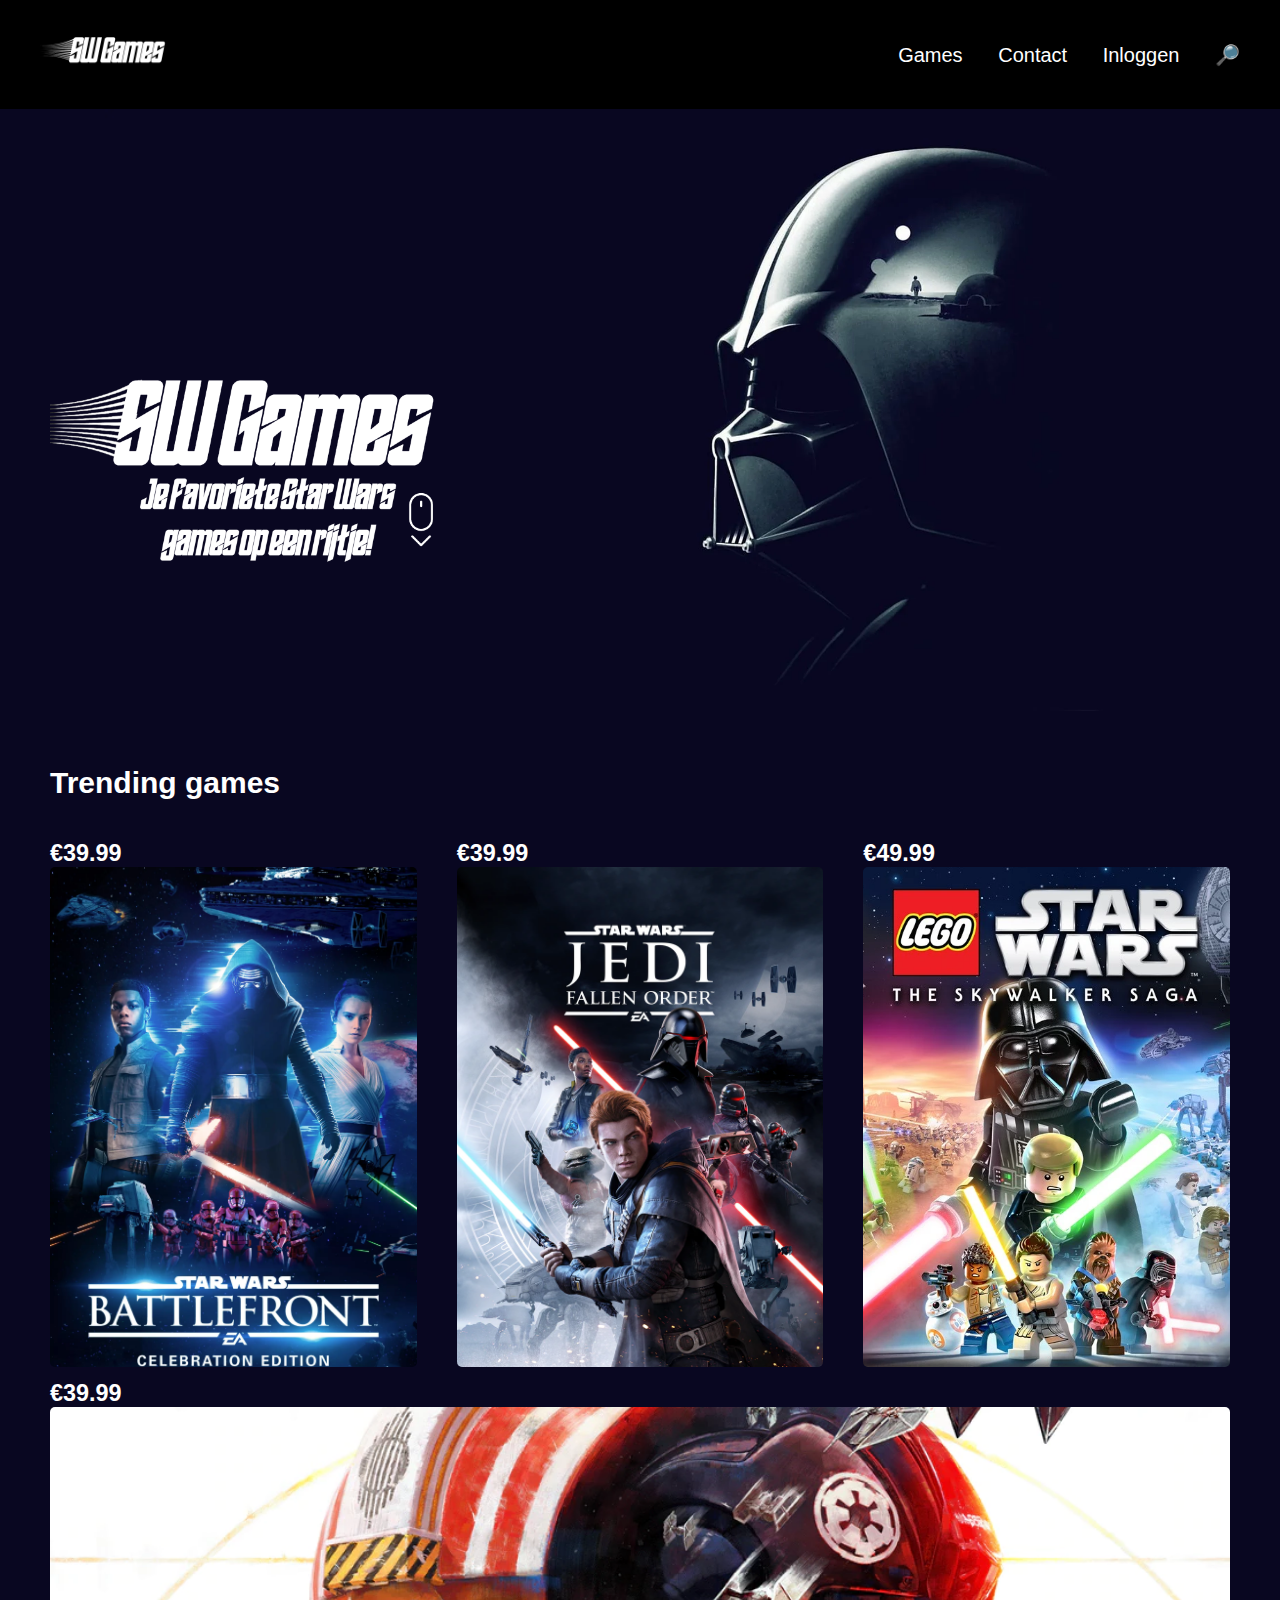
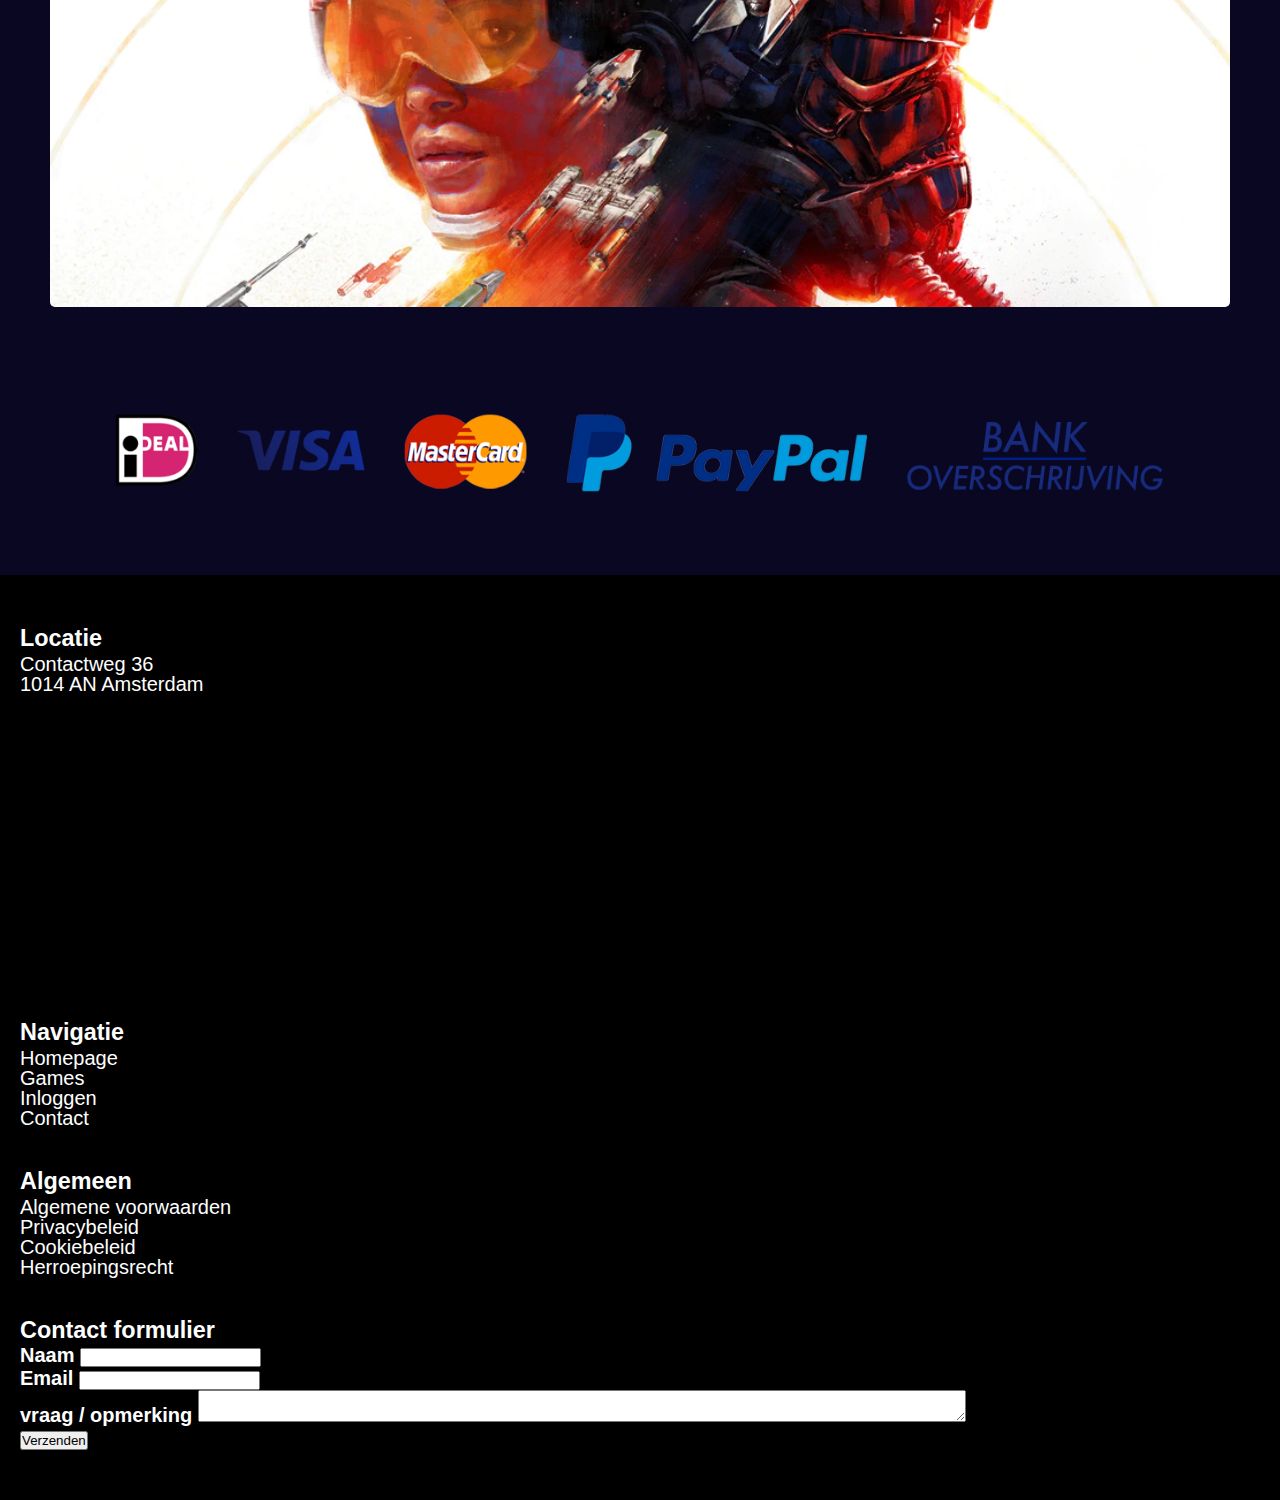
<file: index.html>
<!DOCTYPE html>
<html lang="nl">

<head>
    <meta charset="UTF-8">
    <meta http-equiv="X-UA-Compatible" content="IE=edge">
    <meta name="viewport" content="width=device-width, initial-scale=1.0">
    <title>SW Games</title>
    <link rel="stylesheet" href="css/style.css">
    <script src="js/main.js" defer></script>
</head>

<body>
    <header class="navigatiebar">
        <a href="index.html">
            <img src="img/LogoSWGames.webp" width="150" alt="Star Wars Games Logo">
        </a>
        <nav>
            <ul class="links">
                <li><a href="games.php">Games</a></li>
                <li><a href="contact.html">Contact</a></li>
                <li><a href="inloggen.html">Inloggen</a></li>
                <li><a href="zoeken.html">🔎</a></li>
            </ul>
        </nav>
    </header>

    <main>
        <section class="afbeelding">
            <div class="col-2">
                <img src="img/1087325.webp" alt="Darthvader afbeelding" class="image1">
                <img src="img/Homepage.webp" alt="Logo" class="image2"> 
            </div>
        </section>


        <section class="game">
            <h2 class="gametitel">Trending games</h2>
            <ul class="gamelijst">
                <li class="gamelijstitem">
                    <div class="text-block">
                        <h3>€39.99</h3>
                    </div>
                    <a href="battlefront2.html">
                        <img src="img/games/battlefront2.webp" alt="Wallpaper van Star Wars Battlefront 2" class="product">
                    </a>
                </li>
                <li class="gamelijstitem">
                    <div class="text-block">
                        <h3>€39.99</h3>
                    </div>
                    <a href="jedifallenorder.html">
                        <img src="img/games/jedifallenorder.webp" alt="Wallpaper van Star WarsJedi Fallen Order"
                            class="product">
                    </a>
                </li>
                <li class="gamelijstitem">
                    <div class="text-block">
                        <h3>€49.99</h3>
                    </div>
                    <a href="legostarwars.html">
                        <img src="img/games/legostarwars.webp" alt="Wallpaper van Star Wars Squadrons" class="product">
                    </a>
                </li>
                <li class="gamelijstitem">
                    <div class="text-block">
                        <h3>€39.99</h3>
                    </div>
                    <a href="squadrons.html">
                        <img src="img/games/squadrons.webp" alt="Wallpaper van  Lego Star Wars The Skywalker Saga" class="product">
                    </a>
                </li>
            </ul>
        </section>

        <figure>
            <img class="betaal" src="img/betaalmethode-2.x65376.png" alt="">
        </figure>
    </main>


    <footer>
        <div class="container">
            <div class="footer__section">
                <h3>Locatie</h3>
                <ul>
                    <li>Contactweg 36</li>
                    <li>1014 AN Amsterdam</li>
                    <iframe src="https://www.google.com/maps/embed?pb=!1m14!1m8!1m3!1d9739.458184559553!2d4.8560905!3d52.3910058!3m2!1i1024!2i768!4f13.1!3m3!1m2!1s0x0%3A0x5dffd675d740eddb!2sMediacollege%20Amsterdam!5e0!3m2!1snl!2snl!4v1652688761811!5m2!1snl!2snl" width="100%" height="280" style="border:0;" allowfullscreen="" loading="lazy" referrerpolicy="no-referrer-when-downgrade"></iframe>
                </ul>
            </div>
            <div class="footer__section">
                <h3>Navigatie</h3>
                <ul>
                    <li><a href="index.html">Homepage</a></li>
                    <li><a href="games.php">Games</a></li>
                    <li><a href="inloggen.html">Inloggen</a></li>
                    <li><a href="contact.html">Contact</a></li>
                </ul>
            </div>
            <div class="footer__section">
                <h3>Algemeen</h3>
                <ul>
                    <li>
                        <a href="">Algemene voorwaarden</a>
                    </li>
                    <li>
                        <a href="">Privacybeleid</a>
                    </li>
                    <li>
                        <a href="">Cookiebeleid</a>
                    </li>
                    <li>
                        <a href="">Herroepingsrecht</a>
                    </li>
                </ul>
            </div>
            <div class="footer__section">
                <h3>Contact formulier</h3>
                <form>
                    <div>
                        <label for="naam">Naam</label>
                        <input id="naam" type="text">
                    </div>
                    <div>
                        <label for="email">Email</label>
                        <input id="email" type="email">
                    </div>
                    <div>
                        <label for="vraag">vraag / opmerking</label>
                        <textarea id="vraag" class="bigText"></textarea>
                    </div>
                    <input class="submit" type="submit" value="Verzenden">
                </form>
            </div>
        </div>
    </footer>
</body>

</html>
</file>
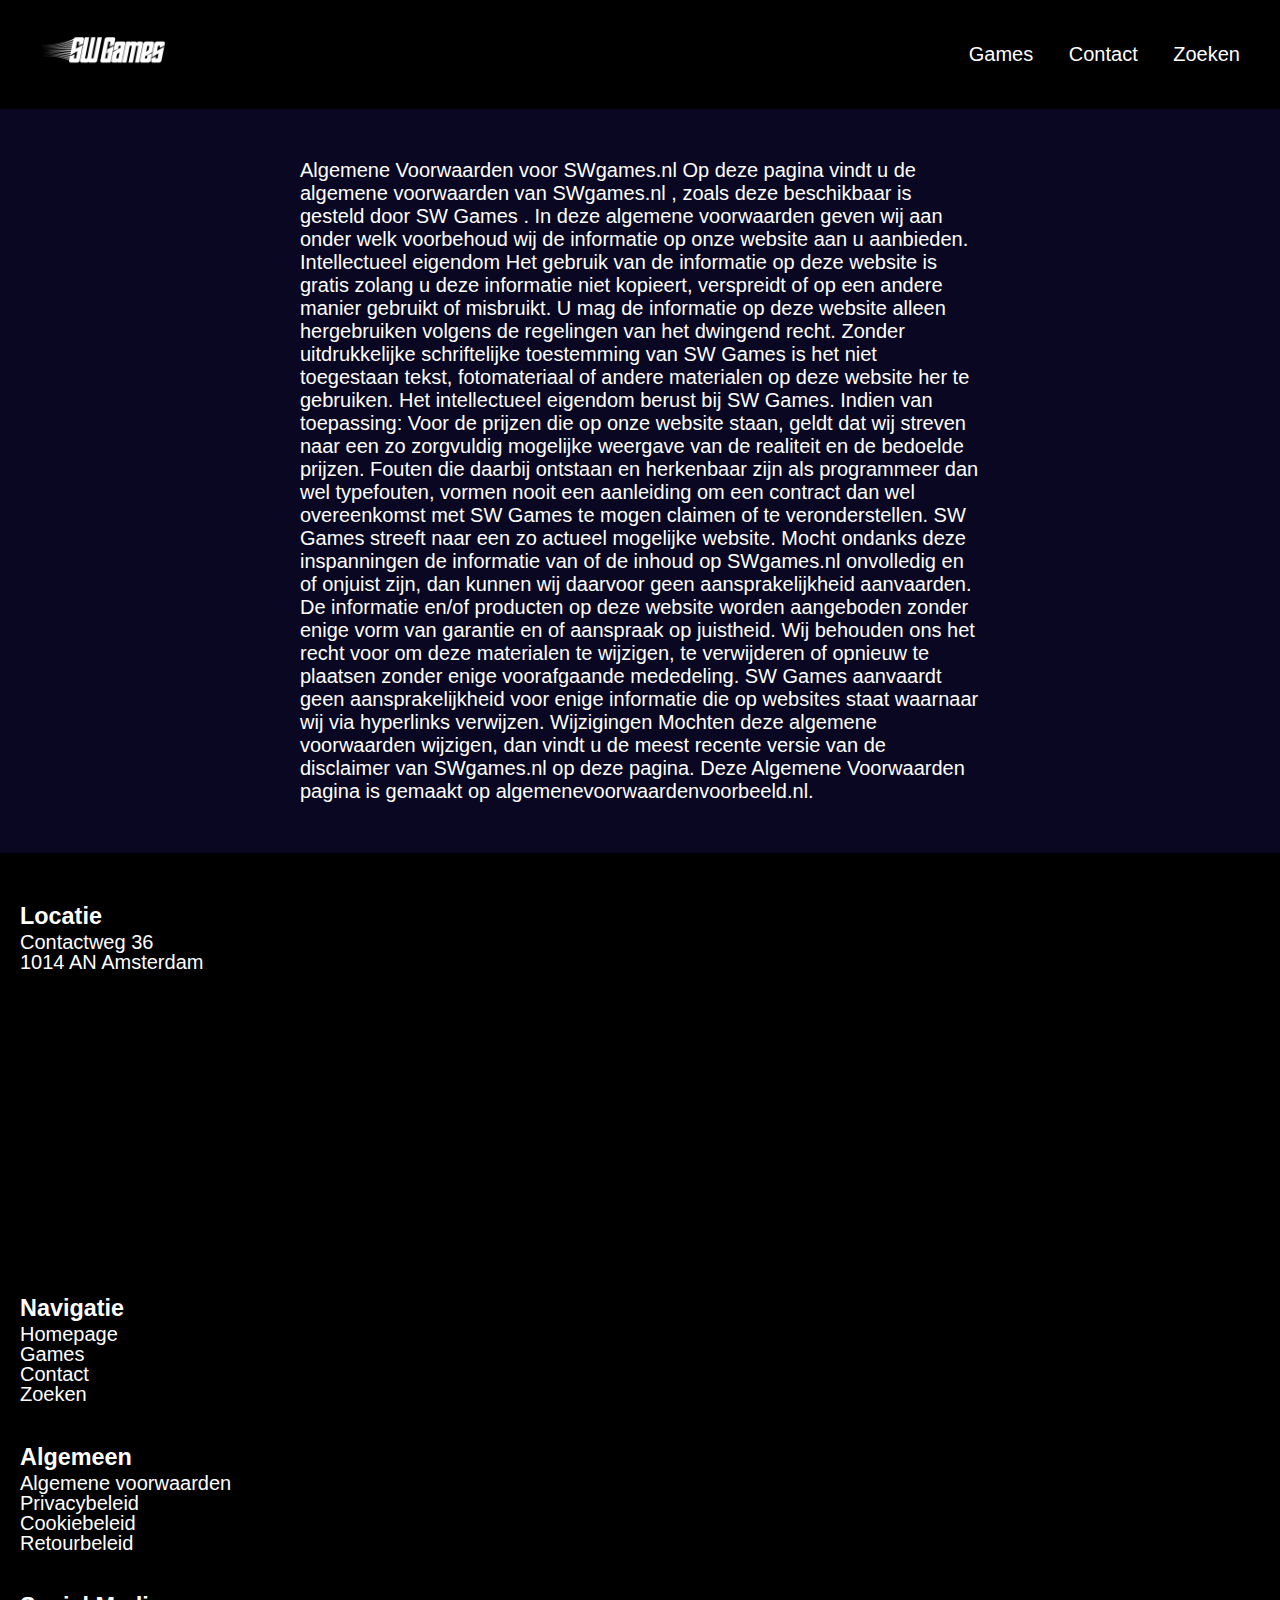
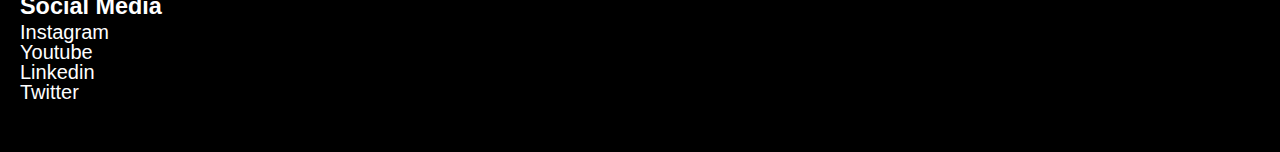
<file: algemene_voorwaarden.html>
<!DOCTYPE html>
<html lang="nl">

<head>
    <meta charset="UTF-8">
    <meta http-equiv="X-UA-Compatible" content="IE=edge">
    <meta name="viewport" content="width=device-width, initial-scale=1.0">
    <meta name="description" content="Op deze pagina vind u de algemene voorwaarden van de webshop SW Games">
    <title>Algemene Voorwaarden</title>
    <script src="js/main.js" defer></script>
    <link rel="stylesheet" href="css/style.css">
</head>

<body>
    <header class="navigatiebar">
        <a href="index.php">
            <img src="img/LogoSWGames.webp" width="150" alt="Star Wars Games Logo">
        </a>
        <nav>
            <ul class="links">
                <li><a href="games.php#games">Games</a></li>
                <li><a href="contact.php#contact">Contact</a></li>
                <li><a href="zoeken.php">Zoeken</a></li>
            </ul>
        </nav>
    </header>
    <main>
        <article class="voorwaarden">
            <p id="js--algemenevoorwaarden">
                Algemene Voorwaarden voor SWgames.nl Op deze pagina vindt u de algemene voorwaarden van SWgames.nl , zoals deze beschikbaar is gesteld door SW Games . In deze algemene voorwaarden geven wij aan onder welk voorbehoud wij de informatie op onze website aan u aanbieden. Intellectueel eigendom Het gebruik van de informatie op deze website is gratis zolang u deze informatie niet kopieert, verspreidt of op een andere manier gebruikt of misbruikt. U mag de informatie op deze website alleen hergebruiken volgens de regelingen van het dwingend recht. Zonder uitdrukkelijke schriftelijke toestemming van SW Games is het niet toegestaan tekst, fotomateriaal of andere materialen op deze website her te gebruiken. Het intellectueel eigendom berust bij SW Games. Indien van toepassing: Voor de prijzen die op onze website staan, geldt dat wij streven naar een zo zorgvuldig mogelijke weergave van de realiteit en de bedoelde prijzen. Fouten die daarbij ontstaan en herkenbaar zijn als programmeer dan wel typefouten, vormen nooit een aanleiding om een contract dan wel overeenkomst met SW Games te mogen claimen of te veronderstellen. SW Games streeft naar een zo actueel mogelijke website. Mocht ondanks deze inspanningen de informatie van of de inhoud op SWgames.nl onvolledig en of onjuist zijn, dan kunnen wij daarvoor geen aansprakelijkheid aanvaarden. De informatie en/of producten op deze website worden aangeboden zonder enige vorm van garantie en of aanspraak op juistheid. Wij behouden ons het recht voor om deze materialen te wijzigen, te verwijderen of opnieuw te plaatsen zonder enige voorafgaande mededeling. SW Games aanvaardt geen aansprakelijkheid voor enige informatie die op websites staat waarnaar wij via hyperlinks verwijzen. Wijzigingen Mochten deze algemene voorwaarden wijzigen, dan vindt u de meest recente versie van de disclaimer van SWgames.nl op deze pagina. Deze Algemene Voorwaarden pagina is gemaakt op algemenevoorwaardenvoorbeeld.nl.
                Let op! Deze text is niet opgehaald door JSON, Gebruik liveserver Aub.
            </p>
        </article>
    </main>
    <footer>
        <div class="container">
            <div class="footer__section">
                <h3>Locatie</h3>
                <ul>
                    <li>Contactweg 36</li>
                    <li>1014 AN Amsterdam</li>
                    <li><iframe src="https://www.google.com/maps/embed?pb=!1m14!1m8!1m3!1d9739.458184559553!2d4.8560905!3d52.3910058!3m2!1i1024!2i768!4f13.1!3m3!1m2!1s0x0%3A0x5dffd675d740eddb!2sMediacollege%20Amsterdam!5e0!3m2!1snl!2snl!4v1652688761811!5m2!1snl!2snl" width="350" height="280" style="border:0;" allowfullscreen="" loading="lazy" referrerpolicy="no-referrer-when-downgrade"></iframe></li>
                </ul> 
            </div>
            <div class="footer__section">
                <h3>Navigatie</h3>
                <ul>
                    <li><a href="index.php">Homepage</a></li>
                    <li><a href="games.php#games">Games</a></li>
                    <li><a href="contact.php">Contact</a></li>
                    <li><a href="zoeken.php">Zoeken</a></li>
                </ul>
            </div>
            <div class="footer__section">
                <h3>Algemeen</h3>
                <ul>
                    <li>
                        <a href="algemene_voorwaarden.html">Algemene voorwaarden</a>
                    </li>
                    <li>
                        <a href="privacybeleid.html">Privacybeleid</a>
                    </li>
                    <li>
                        <a href="cookiebeleid.html">Cookiebeleid</a>
                    </li>
                    <li>
                        <a href="retourbeleid.html">Retourbeleid</a>
                    </li>
                </ul>
            </div>
            <div class="footer__section">
            <h3>Social Media</h3>
                <ul>
                    <li>
                        <a href="https://www.instagram.com/sniperr2d2/">Instagram</a>
                    </li>
                    <li>
                        <a href="https://www.youtube.com/channel/UCPv0jO_YixtmUQQsotMKGKw/videos">Youtube</a>
                    </li>
                    <li>
                        <a href="https://www.linkedin.com/in/nick-van-der-tol-3465b0220/">Linkedin</a>
                    </li>
                    <li>
                        <a href="https://twitter.com/SniperR2D2">Twitter</a>
                    </li>
                </ul>
            </div>
        </div>
    </footer>
</body>

</html>
</file>
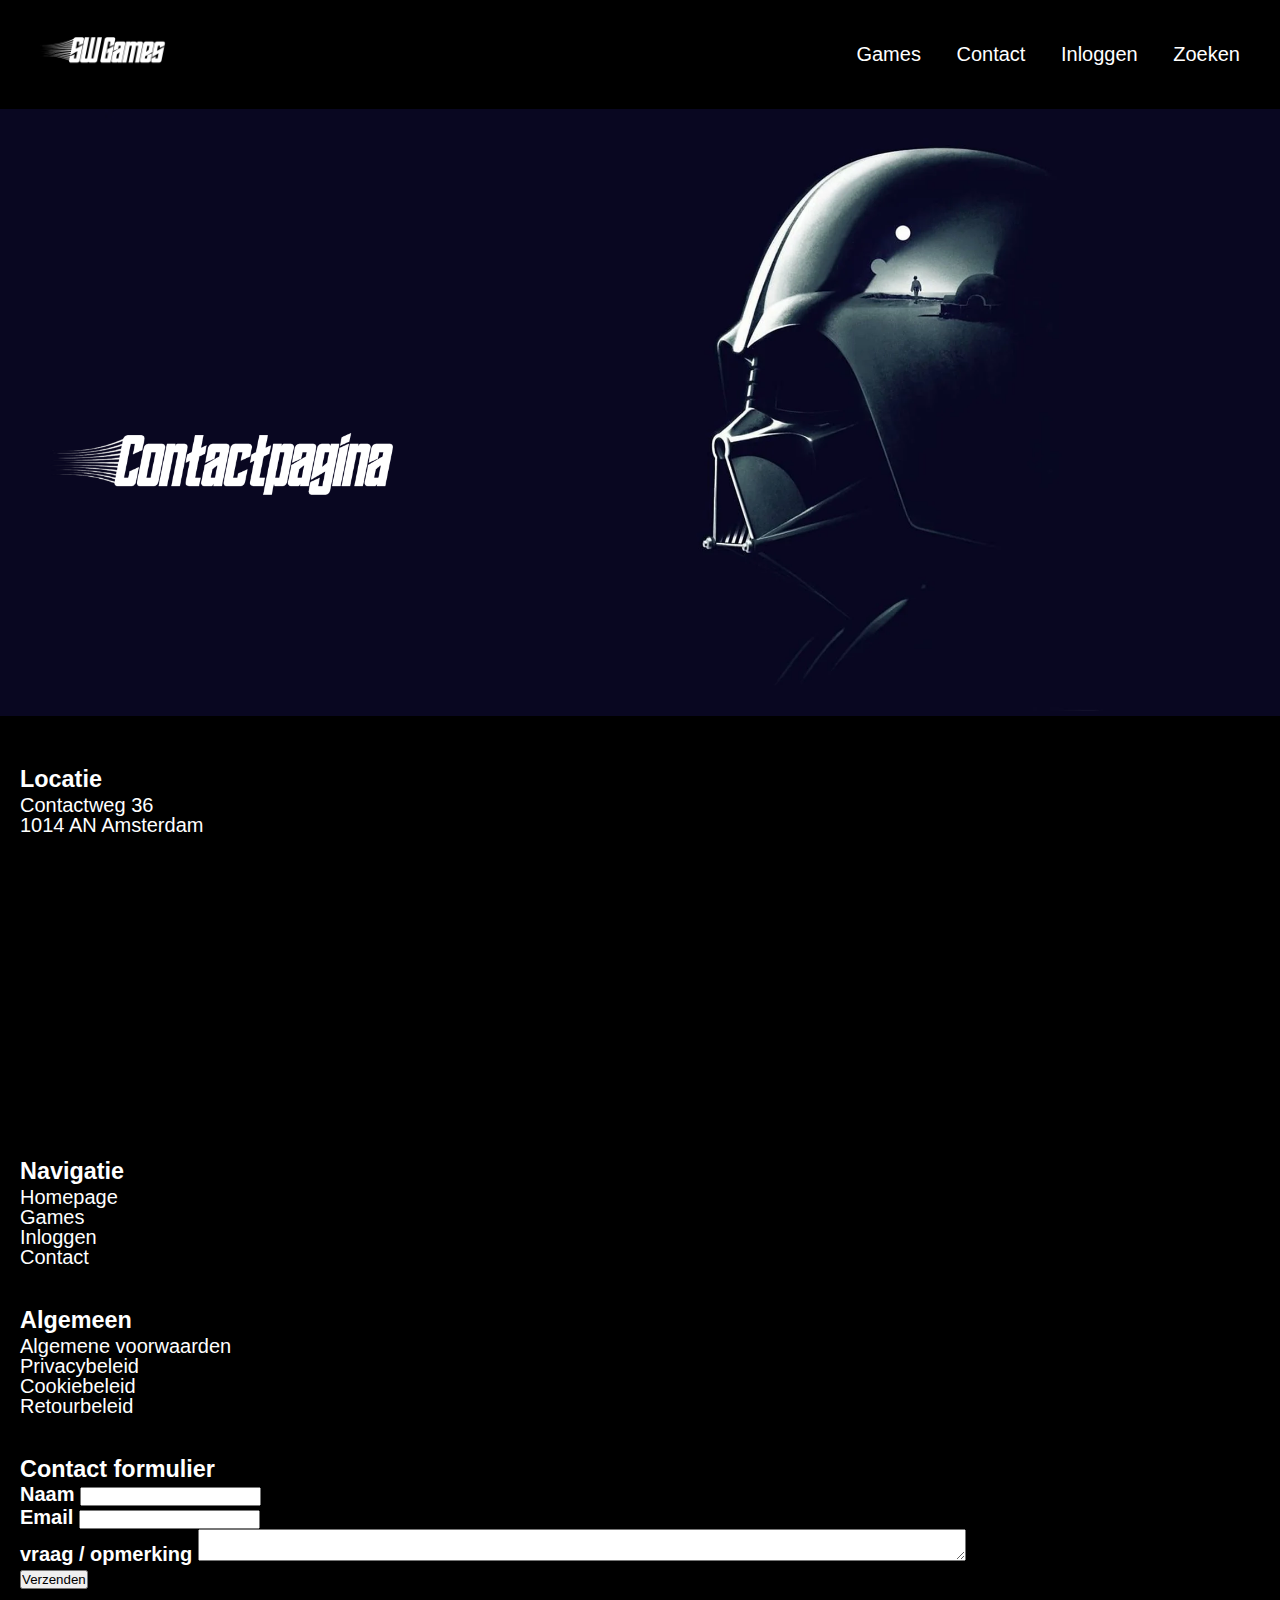
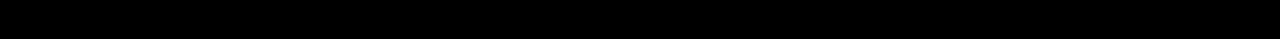
<file: contact.html>
<!DOCTYPE html>
<html lang="nl">

<head>
    <meta charset="UTF-8">
    <meta http-equiv="X-UA-Compatible" content="IE=edge">
    <meta name="viewport" content="width=device-width, initial-scale=1.0">
    <title>Contactpagina</title>
    <link rel="stylesheet" href="css/style.css">
    <script src="js/main.js" defer></script>
</head>

<body>
    <header class="navigatiebar">
        <a href="index.php">
            <img src="img/LogoSWGames.webp" width="150" alt="Star Wars Games Logo">
        </a>
        <nav>
            <ul class="links">
                <li><a href="games.php">Games</a></li>
                <li><a href="contact.html">Contact</a></li>
                <li><a href="inloggen.html">Inloggen</a></li>
                <li><a href="zoeken.html">Zoeken</a></li>
            </ul>
        </nav>
    </header>

    <main>
        <section class="afbeelding">
            <div class="col-2">
                <img src="img/1087325.webp" alt="Darthvader afbeelding" class="image1">
                <img src="img/Contact.webp" alt="Logo" class="image2">
            </div>
        </section>
    </main>
    
    <footer>
        <div class="container">
            <div class="footer__section">
                <h3>Locatie</h3>
                <ul>
                    <li>Contactweg 36</li>
                    <li>1014 AN Amsterdam</li>
                    <li><iframe src="https://www.google.com/maps/embed?pb=!1m14!1m8!1m3!1d9739.458184559553!2d4.8560905!3d52.3910058!3m2!1i1024!2i768!4f13.1!3m3!1m2!1s0x0%3A0x5dffd675d740eddb!2sMediacollege%20Amsterdam!5e0!3m2!1snl!2snl!4v1652688761811!5m2!1snl!2snl" width="350" height="280" style="border:0;" allowfullscreen="" loading="lazy" referrerpolicy="no-referrer-when-downgrade"></iframe></li>
                </ul>
            </div>
            <div class="footer__section">
                <h3>Navigatie</h3>
                <ul>
                    <li><a href="index.php">Homepage</a></li>
                    <li><a href="games.php">Games</a></li>
                    <li><a href="inloggen.html">Inloggen</a></li>
                    <li><a href="contact.html">Contact</a></li>
                </ul>
            </div>
            <div class="footer__section">
                <h3>Algemeen</h3>
                <ul>
                    <li>
                        <a href="algemene_voorwaarden.html">Algemene voorwaarden</a>
                    </li>
                    <li>
                        <a href="privacybeleid.html">Privacybeleid</a>
                    </li>
                    <li>
                        <a href="cookiebeleid.html">Cookiebeleid</a>
                    </li>
                    <li>
                        <a href="retourbeleid.html">Retourbeleid</a>
                    </li>
                </ul>
            </div>
            <div class="footer__section">
                <h3>Contact formulier</h3>
                <form>
                    <div>
                        <label for="naam">Naam</label>
                        <input id="naam" type="text">
                    </div>
                    <div>
                        <label for="email">Email</label>
                        <input id="email" type="email">
                    </div>
                    <div>
                        <label for="vraag">vraag / opmerking</label>
                        <textarea id="vraag" class="bigText"></textarea>
                    </div>
                    <input class="submit" type="submit" value="Verzenden">
                </form>
            </div>
        </div>
    </footer>
</body>

</html>
</file>
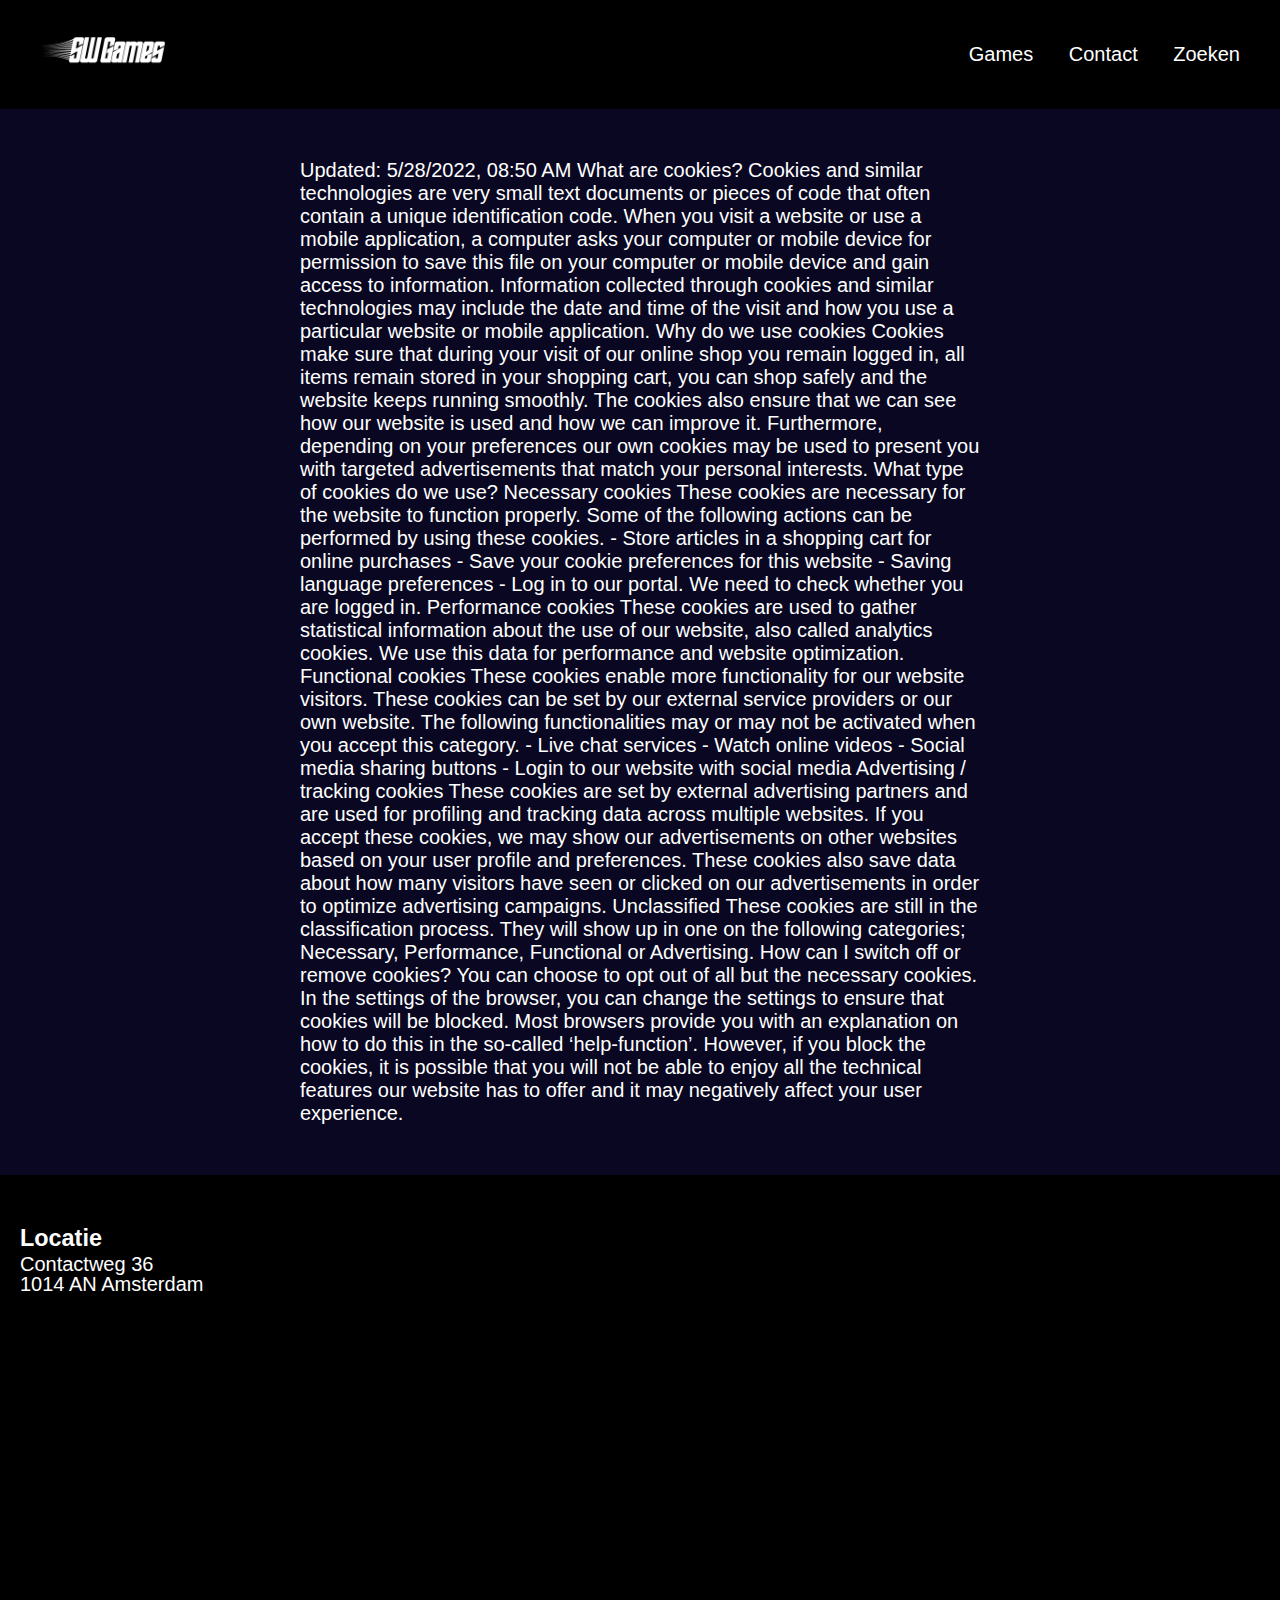
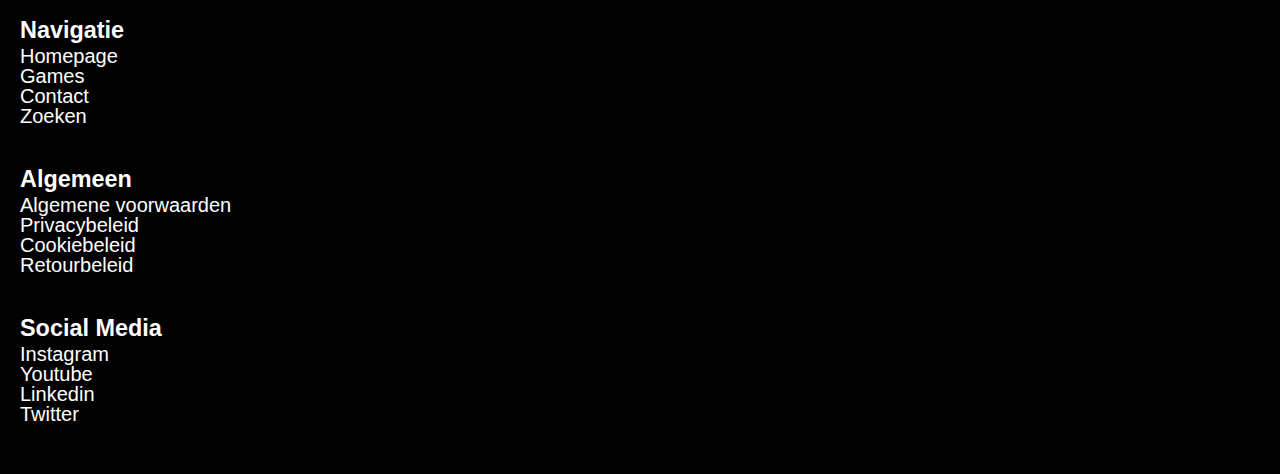
<file: cookiebeleid.html>
<!DOCTYPE html>
<html lang="nl">

<head>
    <meta charset="UTF-8">
    <meta http-equiv="X-UA-Compatible" content="IE=edge">
    <meta name="viewport" content="width=device-width, initial-scale=1.0">
    <meta name="description" content="Op deze pagina vind u de cookiebeleid van de webshop SW Games">
    <title>Cookiebeleid</title>
    <script src="js/main.js" defer></script>
    <link rel="stylesheet" href="css/style.css">
</head>

<body>
    <header class="navigatiebar">
        <a href="index.php">
            <img src="img/LogoSWGames.webp" width="150" alt="Star Wars Games Logo">
        </a>
        <nav>
            <ul class="links">
                <li><a href="games.php#games">Games</a></li>
                <li><a href="contact.php#contact">Contact</a></li>
                <li><a href="zoeken.php">Zoeken</a></li>
            </ul>
        </nav>
    </header>
    <main>
        <article class="voorwaarden">
            <p id="js--cookiebeleid">
                Updated: 5/28/2022, 08:50 AM What are cookies? Cookies and similar technologies are very small text documents or pieces of code that often contain a unique identification code. When you visit a website or use a mobile application, a computer asks your computer or mobile device for permission to save this file on your computer or mobile device and gain access to information. Information collected through cookies and similar technologies may include the date and time of the visit and how you use a particular website or mobile application. Why do we use cookies Cookies make sure that during your visit of our online shop you remain logged in, all items remain stored in your shopping cart, you can shop safely and the website keeps running smoothly. The cookies also ensure that we can see how our website is used and how we can improve it. Furthermore, depending on your preferences our own cookies may be used to present you with targeted advertisements that match your personal interests. What type of cookies do we use? Necessary cookies These cookies are necessary for the website to function properly. Some of the following actions can be performed by using these cookies. - Store articles in a shopping cart for online purchases - Save your cookie preferences for this website - Saving language preferences - Log in to our portal. We need to check whether you are logged in. Performance cookies These cookies are used to gather statistical information about the use of our website, also called analytics cookies. We use this data for performance and website optimization. Functional cookies These cookies enable more functionality for our website visitors. These cookies can be set by our external service providers or our own website. The following functionalities may or may not be activated when you accept this category. - Live chat services - Watch online videos - Social media sharing buttons - Login to our website with social media Advertising / tracking cookies These cookies are set by external advertising partners and are used for profiling and tracking data across multiple websites. If you accept these cookies, we may show our advertisements on other websites based on your user profile and preferences. These cookies also save data about how many visitors have seen or clicked on our advertisements in order to optimize advertising campaigns. Unclassified These cookies are still in the classification process. They will show up in one on the following categories; Necessary, Performance, Functional or Advertising. How can I switch off or remove cookies? You can choose to opt out of all but the necessary cookies. In the settings of the browser, you can change the settings to ensure that cookies will be blocked. Most browsers provide you with an explanation on how to do this in the so-called ‘help-function’. However, if you block the cookies, it is possible that you will not be able to enjoy all the technical features our website has to offer and it may negatively affect your user experience.
                Let op! Deze text is niet opgehaald door JSON, Gebruik liveserver Aub.
            </p>
        </article>
    </main>
    <footer>
        <div class="container">
            <div class="footer__section">
                <h3>Locatie</h3>
                <ul>
                    <li>Contactweg 36</li>
                    <li>1014 AN Amsterdam</li>
                    <li><iframe src="https://www.google.com/maps/embed?pb=!1m14!1m8!1m3!1d9739.458184559553!2d4.8560905!3d52.3910058!3m2!1i1024!2i768!4f13.1!3m3!1m2!1s0x0%3A0x5dffd675d740eddb!2sMediacollege%20Amsterdam!5e0!3m2!1snl!2snl!4v1652688761811!5m2!1snl!2snl" width="350" height="280" style="border:0;" allowfullscreen="" loading="lazy" referrerpolicy="no-referrer-when-downgrade"></iframe></li>
                </ul> 
            </div>
            <div class="footer__section">
                <h3>Navigatie</h3>
                <ul>
                    <li><a href="index.php">Homepage</a></li>
                    <li><a href="games.php#games">Games</a></li>
                    <li><a href="contact.php">Contact</a></li>
                    <li><a href="zoeken.php">Zoeken</a></li>
                </ul>
            </div>
            <div class="footer__section">
                <h3>Algemeen</h3>
                <ul>
                    <li>
                        <a href="algemene_voorwaarden.html">Algemene voorwaarden</a>
                    </li>
                    <li>
                        <a href="privacybeleid.html">Privacybeleid</a>
                    </li>
                    <li>
                        <a href="cookiebeleid.html">Cookiebeleid</a>
                    </li>
                    <li>
                        <a href="retourbeleid.html">Retourbeleid</a>
                    </li>
                </ul>
            </div>
            <div class="footer__section">
            <h3>Social Media</h3>
                <ul>
                    <li>
                        <a href="https://www.instagram.com/sniperr2d2/">Instagram</a>
                    </li>
                    <li>
                        <a href="https://www.youtube.com/channel/UCPv0jO_YixtmUQQsotMKGKw/videos">Youtube</a>
                    </li>
                    <li>
                        <a href="https://www.linkedin.com/in/nick-van-der-tol-3465b0220/">Linkedin</a>
                    </li>
                    <li>
                        <a href="https://twitter.com/SniperR2D2">Twitter</a>
                    </li>
                </ul>
            </div>
        </div>
    </footer>
</body>

</html>
</file>
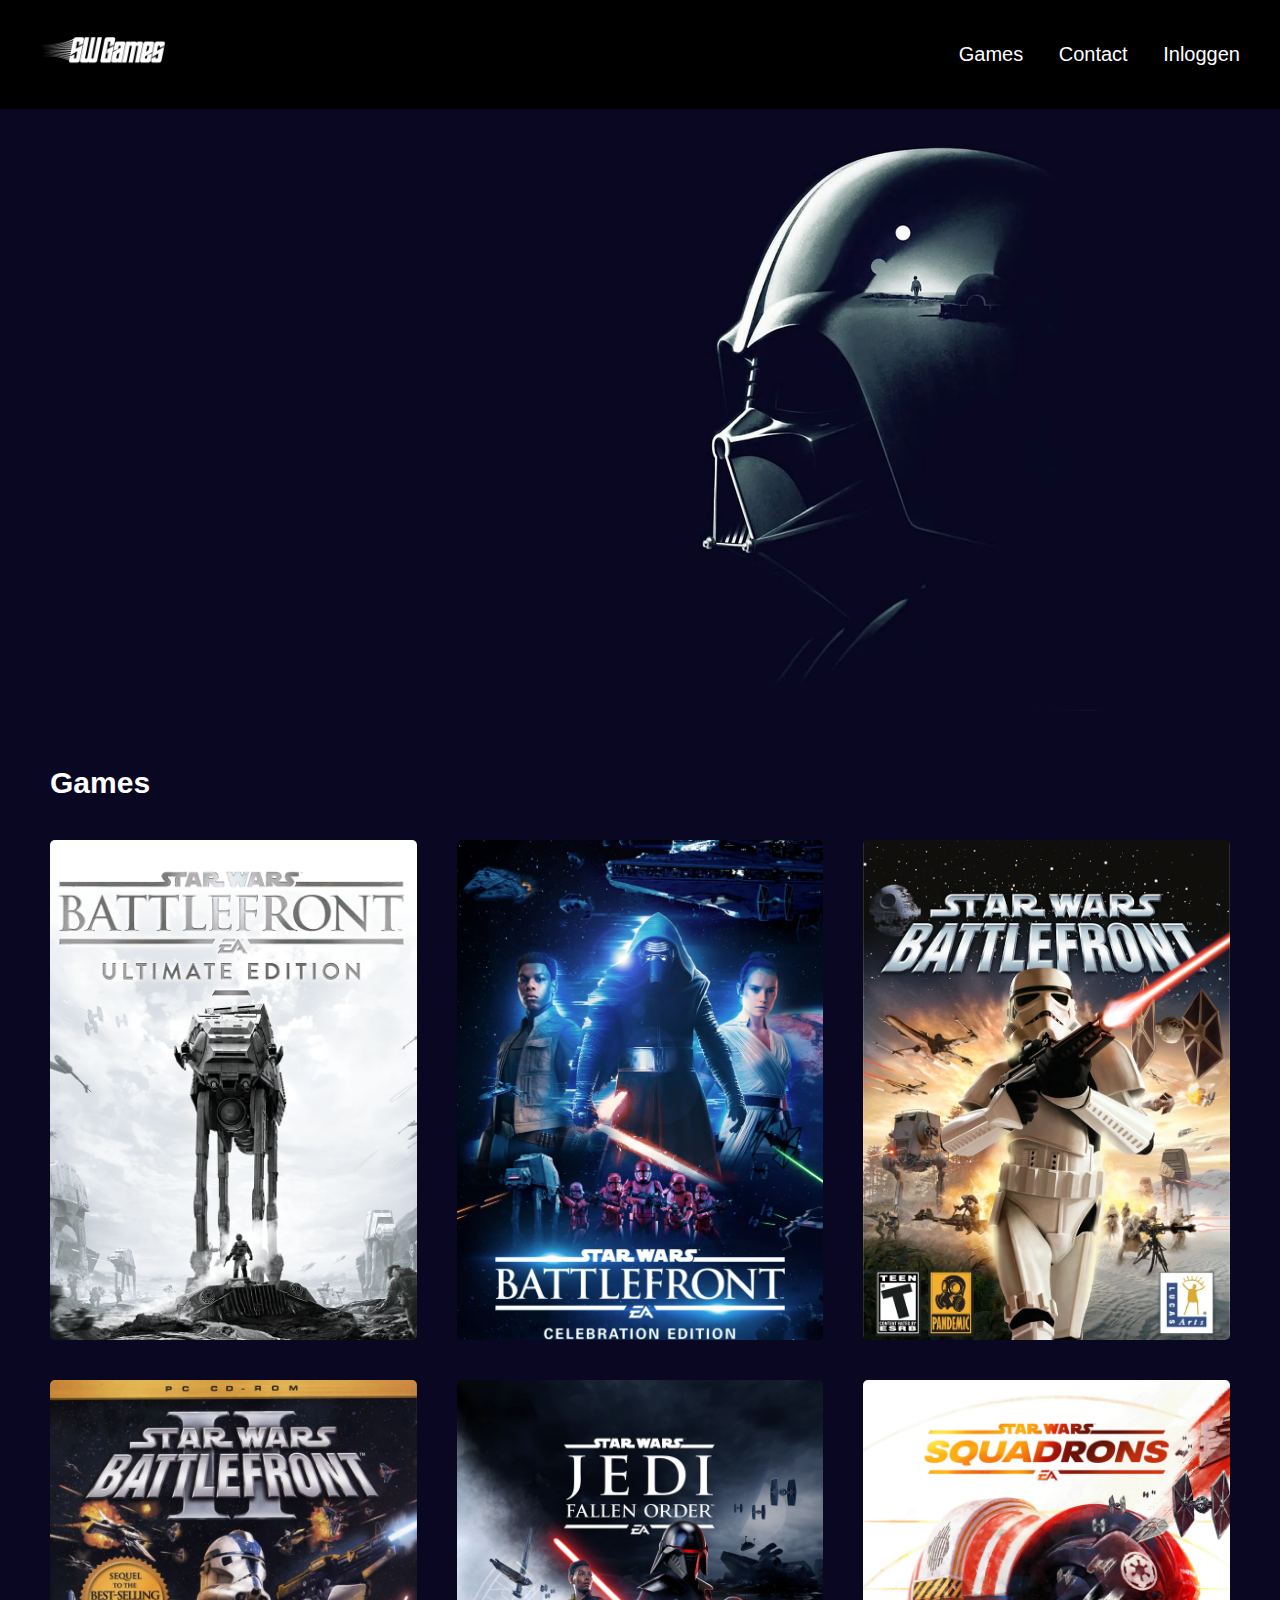
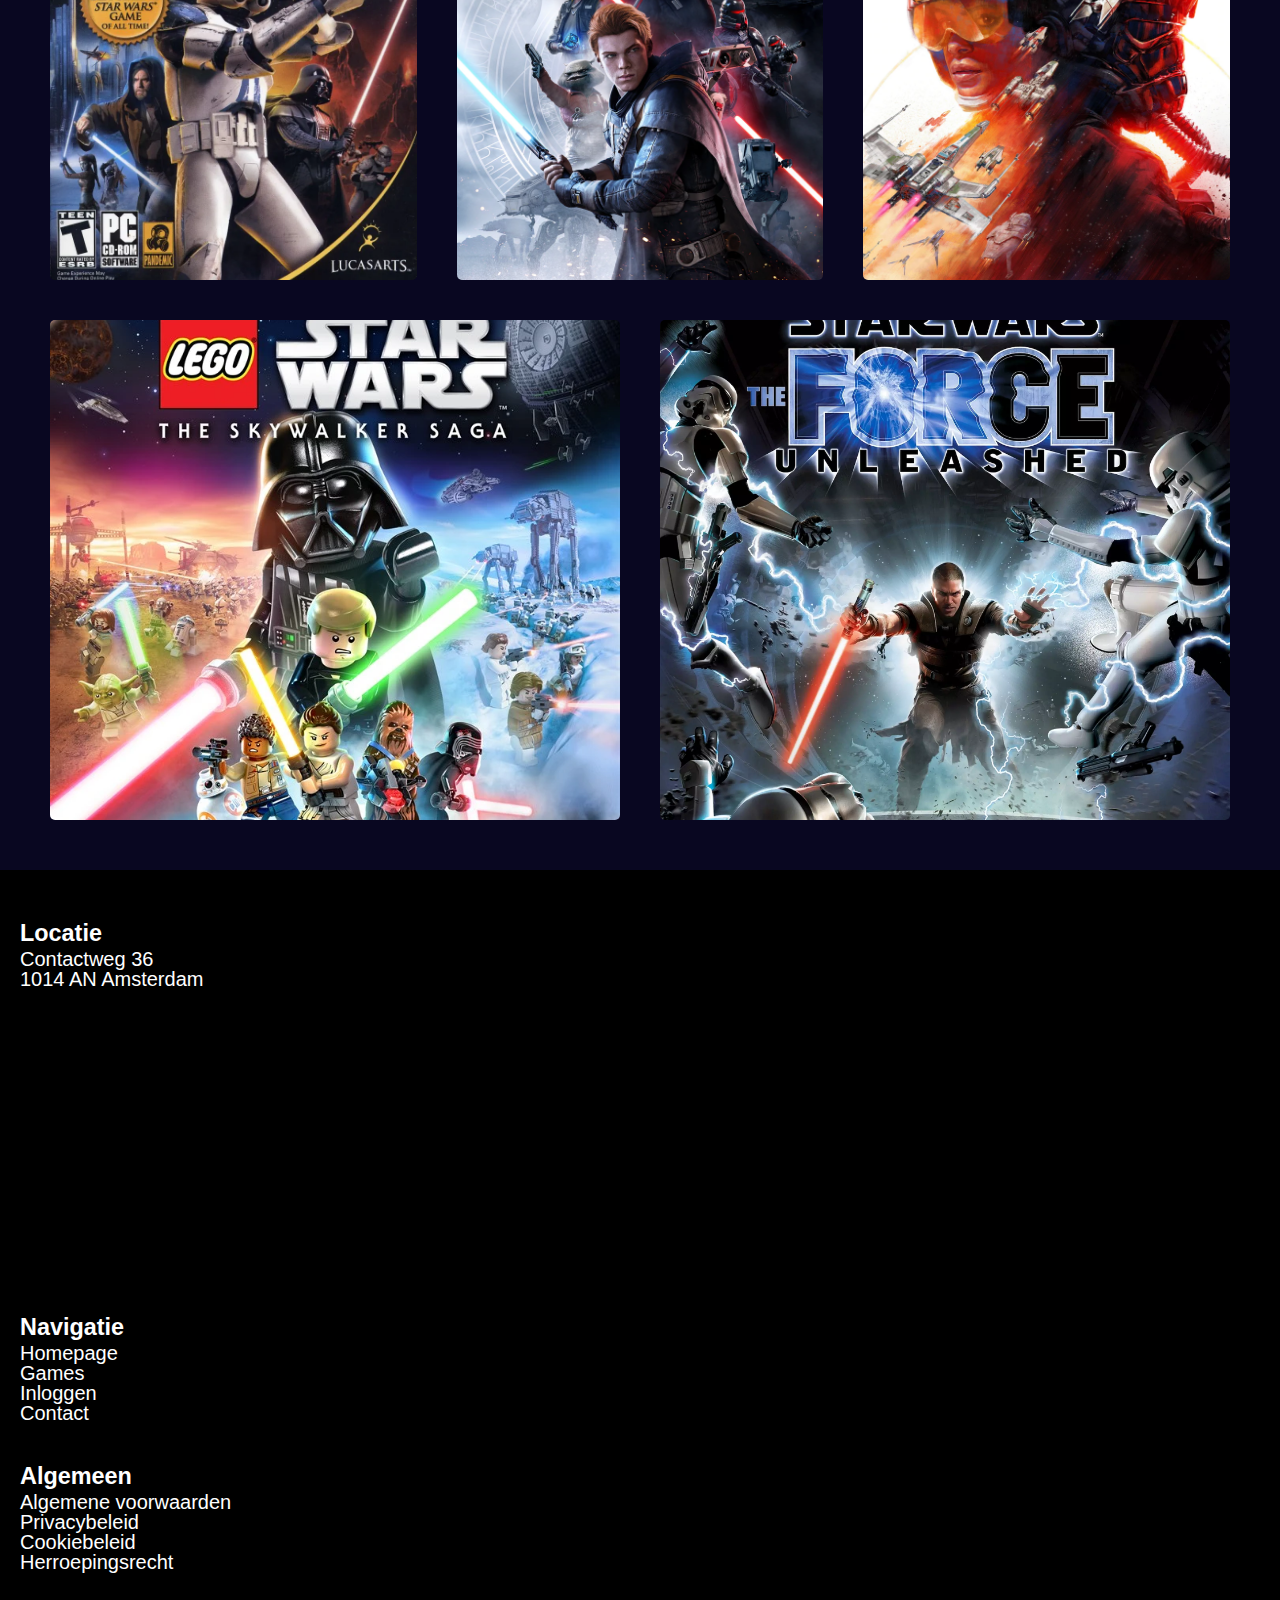
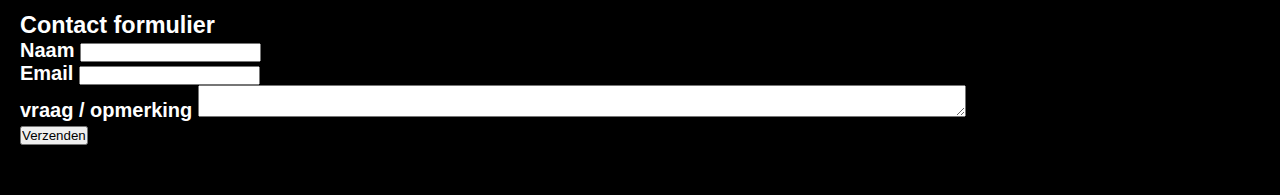
<file: games.html>
<!DOCTYPE html>
<html lang="nl">

<head>
    <meta charset="UTF-8">
    <meta http-equiv="X-UA-Compatible" content="IE=edge">
    <meta name="viewport" content="width=device-width, initial-scale=1.0">
    <title>Gamepagina</title>
    <link rel="stylesheet" href="css/style.css">
    <script src="js/main.js" defer></script>
</head>

<body>
    <header class="navigatiebar">
        <a href="index.html">
            <img src="img/LogoSWGames.webp" width="150" alt="Star Wars Games Logo">
        <nav>
            <ul class="links">
                <li><a href="games.html">Games</a></li>
                <li><a href="contact.html">Contact</a></li>
                <li><a href="Inloggen.html">Inloggen</a></li>
            </ul>
        </nav>
    </header>

    <main>
        <section class="afbeelding">
            <div class="col-2">
                <img src="img/1087325.webp" alt="Darthvader afbeelding">
            </div>
        </section>
    </main>

    <section class="game">
        <h2 class="gametitel">Games</h2>
        <ul class="gamelijst">
            <li class="gamelijstitem">
                <a href="battlefront.html">
                    <img src="img/games/battlefront.webp" alt="Wallpaper van Star Wars Battlefront" class="product">
                </a>
            </li>
            <li class="gamelijstitem">
                <a href="battlefront2.html">
                    <img src="img/games/battlefront2.webp" alt="Wallpaper van Star Wars battlefront 2"class="product">
                </a>
            </li>
            <li class="gamelijstitem">
                <a href="battlefront-2004.html">
                    <img src="img/games/battlefront2004.webp" alt="Wallpaper van Star Wars battlefront 2004 versie" class="product">
                </a>
            </li>
            <li class="gamelijstitem">
                <a href="battlefront2-2005.html">
                    <img src="img/games/battlefront22005.webp" alt="Wallpaper van Star Wars battlefront 2005 versie" class="product">
                </a>
            </li>
            <li class="gamelijstitem">
                <a href="jedifallenorder.html">
                    <img src="img/games/jedifallenorder.webp" alt="Wallpaper van Star Wars jedifallenorder" class="product">
                </a>
            </li>
            <li class="gamelijstitem">
                <a href="squadrons.html">
                    <img src="img/games/squadrons.webp" alt="Wallpaper van Star Wars squadrons" class="product">
                </a>
            </li>
            <li class="gamelijstitem">
                <a href="legostarwars.html">
                    <img src="img/games/legostarwars.webp" alt="Wallpaper van Lego Star Wars" class="product">
                </a>
            </li>
            <li class="gamelijstitem">
                <a href="forceunleashed.html">
                    <img src="img/games/forceunleashed.webp" alt="Wallpaper van Star Wars Force Unleashed" class="product">
                </a>
            </li>
        </ul>
    </section>

    <footer>
        <div class="container">
            <div class="footer__section">
                <h3>Locatie</h3>
                <ul>
                    <li>Contactweg 36</li>
                    <li>1014 AN Amsterdam</li>
                    <iframe src="https://www.google.com/maps/embed?pb=!1m14!1m8!1m3!1d9739.458184559553!2d4.8560905!3d52.3910058!3m2!1i1024!2i768!4f13.1!3m3!1m2!1s0x0%3A0x5dffd675d740eddb!2sMediacollege%20Amsterdam!5e0!3m2!1snl!2snl!4v1652688761811!5m2!1snl!2snl" width="100%" height="280" style="border:0;" allowfullscreen="" loading="lazy" referrerpolicy="no-referrer-when-downgrade"></iframe>
                </ul>
            </div>
            <div class="footer__section">
                <h3>Navigatie</h3>
                <ul>
                    <li><a href="index.html">Homepage</a></li>
                    <li><a href="games.html">Games</a></li>
                    <li><a href="Inloggen.html">Inloggen</a></li>
                    <li><a href="contact.html">Contact</a></li>
                </ul>
            </div>
            <div class="footer__section">
                <h3>Algemeen</h3>
                <ul>
                    <li>
                        <a href="">Algemene voorwaarden</a>
                    </li>
                    <li>
                        <a href="">Privacybeleid</a>
                    </li>
                    <li>
                        <a href="">Cookiebeleid</a>
                    </li>
                    <li>
                        <a href="">Herroepingsrecht</a>
                    </li>
                </ul>
            </div>
            <div class="footer__section">
                <h3>Contact formulier</h3>
                <form>
                    <div>
                        <label for="naam">Naam</label>
                        <input id="naam" type="text">
                    </div>
                    <div>
                        <label for="email">Email</label>
                        <input id="email" type="email">
                    </div>
                    <div>
                        <label for="vraag">vraag / opmerking</label>
                        <textarea id="vraag" class="bigText"></textarea>
                    </div>
                    <input class="submit" type="submit" value="Verzenden">
                </form>
            </div>
        </div>
    </footer>
</body>
</html>
</file>
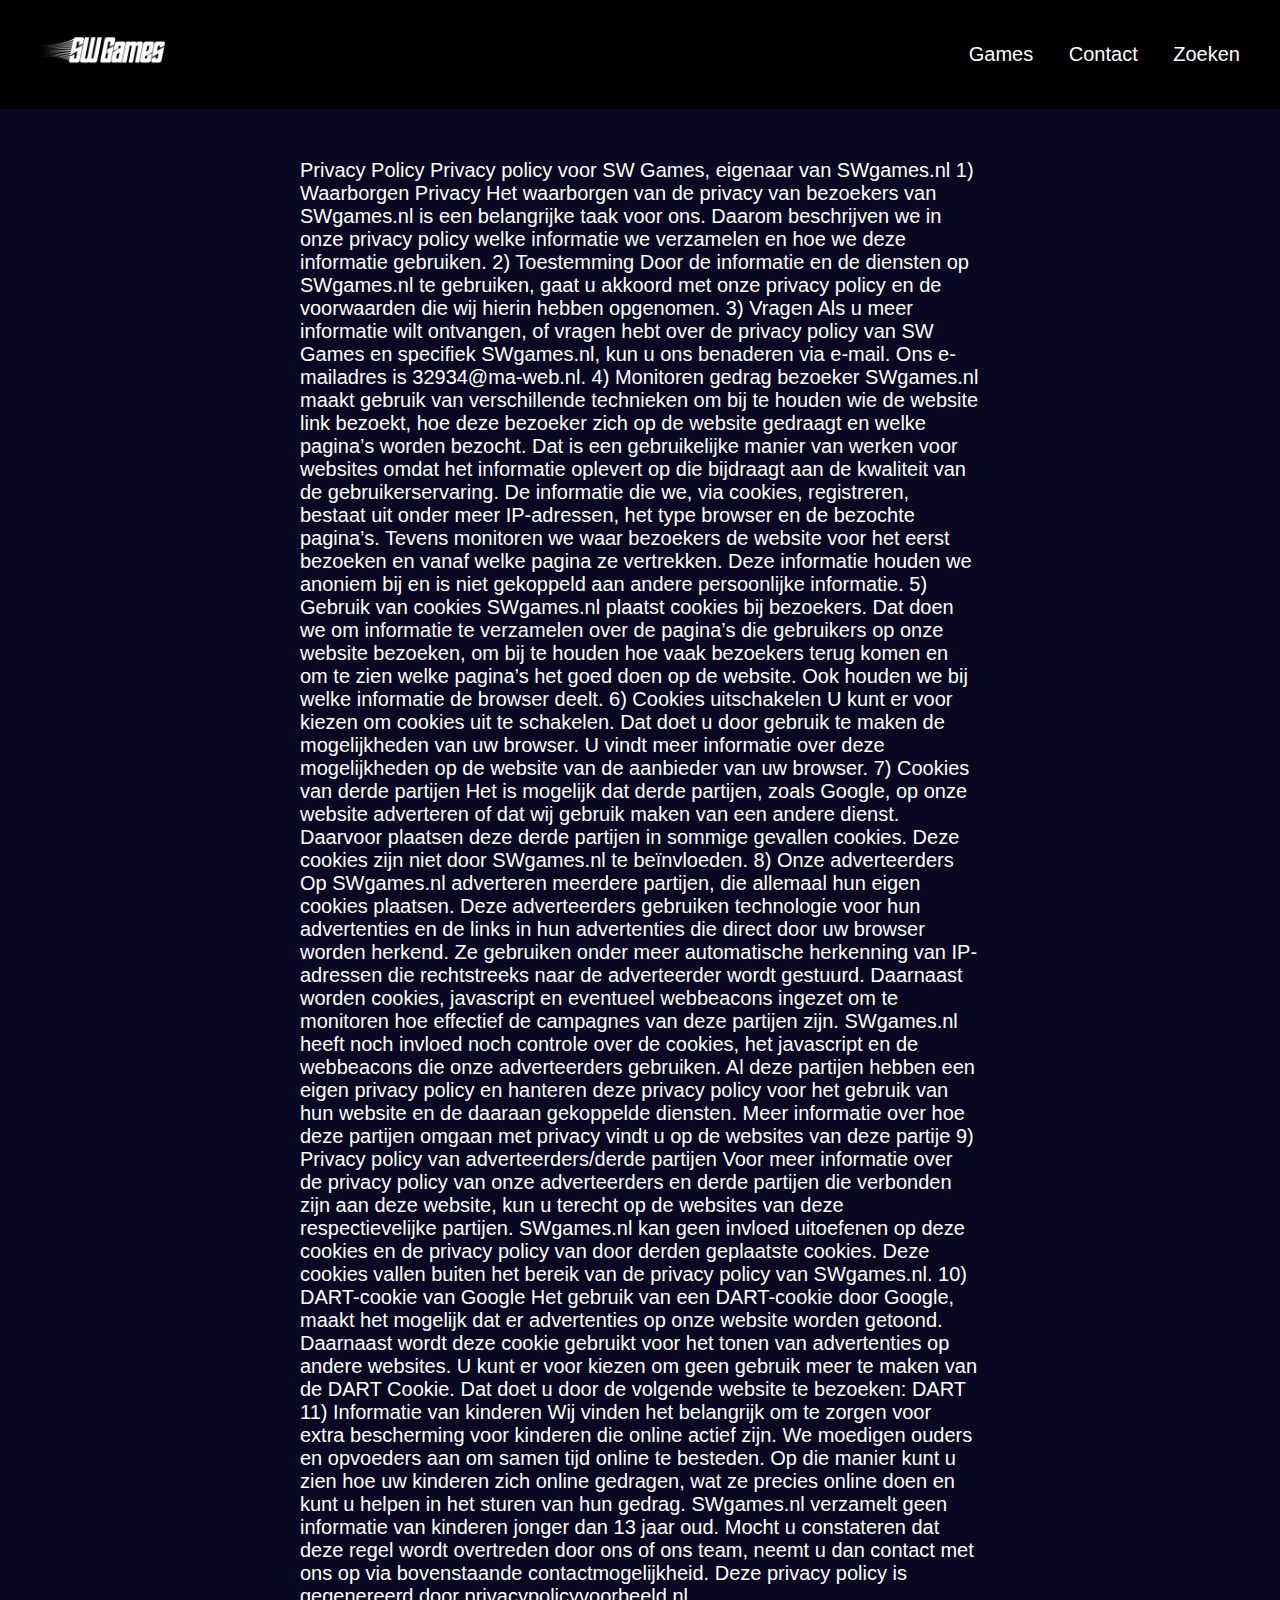
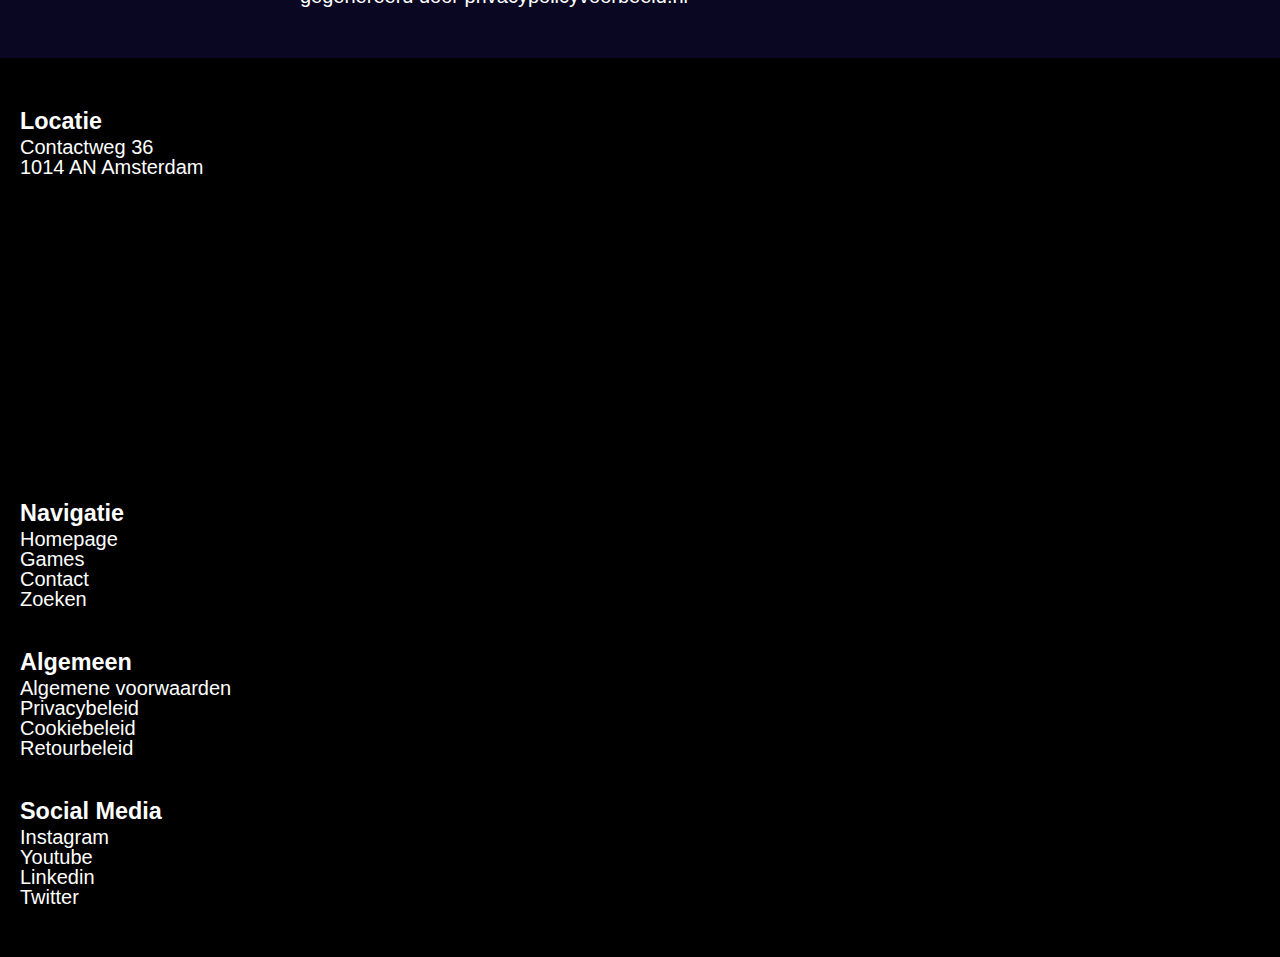
<file: privacybeleid.html>
<!DOCTYPE html>
<html lang="nl">

<head>
    <meta charset="UTF-8">
    <meta http-equiv="X-UA-Compatible" content="IE=edge">
    <meta name="viewport" content="width=device-width, initial-scale=1.0">
    <meta name="description" content="Op deze pagina vind u de privacybeleid van de webshop SW Games">
    <title>Privacy Policy</title>
    <script src="js/main.js" defer></script>
    <link rel="stylesheet" href="css/style.css">
</head>

<body>
    <header class="navigatiebar">
        <a href="index.php">
            <img src="img/LogoSWGames.webp" width="150" alt="Star Wars Games Logo">
        </a>
        <nav>
            <ul class="links">
                <li><a href="games.php#games">Games</a></li>
                <li><a href="contact.php#contact">Contact</a></li>
                <li><a href="zoeken.php">Zoeken</a></li>
            </ul>
        </nav>
    </header>
    <main>
        <article class="voorwaarden">
            <p id="js--privacybeleid">
                Privacy Policy Privacy policy voor SW Games, eigenaar van SWgames.nl 1) Waarborgen Privacy Het waarborgen van de privacy van bezoekers van SWgames.nl is een belangrijke taak voor ons. Daarom beschrijven we in onze privacy policy welke informatie we verzamelen en hoe we deze informatie gebruiken. 2) Toestemming Door de informatie en de diensten op SWgames.nl te gebruiken, gaat u akkoord met onze privacy policy en de voorwaarden die wij hierin hebben opgenomen. 3) Vragen Als u meer informatie wilt ontvangen, of vragen hebt over de privacy policy van SW Games en specifiek SWgames.nl, kun u ons benaderen via e-mail. Ons e-mailadres is 32934@ma-web.nl. 4) Monitoren gedrag bezoeker SWgames.nl maakt gebruik van verschillende technieken om bij te houden wie de website link bezoekt, hoe deze bezoeker zich op de website gedraagt en welke pagina’s worden bezocht. Dat is een gebruikelijke manier van werken voor websites omdat het informatie oplevert op die bijdraagt aan de kwaliteit van de gebruikerservaring. De informatie die we, via cookies, registreren, bestaat uit onder meer IP-adressen, het type browser en de bezochte pagina’s. Tevens monitoren we waar bezoekers de website voor het eerst bezoeken en vanaf welke pagina ze vertrekken. Deze informatie houden we anoniem bij en is niet gekoppeld aan andere persoonlijke informatie. 5) Gebruik van cookies SWgames.nl plaatst cookies bij bezoekers. Dat doen we om informatie te verzamelen over de pagina’s die gebruikers op onze website bezoeken, om bij te houden hoe vaak bezoekers terug komen en om te zien welke pagina’s het goed doen op de website. Ook houden we bij welke informatie de browser deelt. 6) Cookies uitschakelen U kunt er voor kiezen om cookies uit te schakelen. Dat doet u door gebruik te maken de mogelijkheden van uw browser. U vindt meer informatie over deze mogelijkheden op de website van de aanbieder van uw browser. 7) Cookies van derde partijen Het is mogelijk dat derde partijen, zoals Google, op onze website adverteren of dat wij gebruik maken van een andere dienst. Daarvoor plaatsen deze derde partijen in sommige gevallen cookies. Deze cookies zijn niet door SWgames.nl te beïnvloeden. 8) Onze adverteerders Op SWgames.nl adverteren meerdere partijen, die allemaal hun eigen cookies plaatsen. Deze adverteerders gebruiken technologie voor hun advertenties en de links in hun advertenties die direct door uw browser worden herkend. Ze gebruiken onder meer automatische herkenning van IP-adressen die rechtstreeks naar de adverteerder wordt gestuurd. Daarnaast worden cookies, javascript en eventueel webbeacons ingezet om te monitoren hoe effectief de campagnes van deze partijen zijn. SWgames.nl heeft noch invloed noch controle over de cookies, het javascript en de webbeacons die onze adverteerders gebruiken. Al deze partijen hebben een eigen privacy policy en hanteren deze privacy policy voor het gebruik van hun website en de daaraan gekoppelde diensten. Meer informatie over hoe deze partijen omgaan met privacy vindt u op de websites van deze partije 9) Privacy policy van adverteerders/derde partijen Voor meer informatie over de privacy policy van onze adverteerders en derde partijen die verbonden zijn aan deze website, kun u terecht op de websites van deze respectievelijke partijen. SWgames.nl kan geen invloed uitoefenen op deze cookies en de privacy policy van door derden geplaatste cookies. Deze cookies vallen buiten het bereik van de privacy policy van SWgames.nl. 10) DART-cookie van Google Het gebruik van een DART-cookie door Google, maakt het mogelijk dat er advertenties op onze website worden getoond. Daarnaast wordt deze cookie gebruikt voor het tonen van advertenties op andere websites. U kunt er voor kiezen om geen gebruik meer te maken van de DART Cookie. Dat doet u door de volgende website te bezoeken: DART 11) Informatie van kinderen Wij vinden het belangrijk om te zorgen voor extra bescherming voor kinderen die online actief zijn. We moedigen ouders en opvoeders aan om samen tijd online te besteden. Op die manier kunt u zien hoe uw kinderen zich online gedragen, wat ze precies online doen en kunt u helpen in het sturen van hun gedrag. SWgames.nl verzamelt geen informatie van kinderen jonger dan 13 jaar oud. Mocht u constateren dat deze regel wordt overtreden door ons of ons team, neemt u dan contact met ons op via bovenstaande contactmogelijkheid. Deze privacy policy is gegenereerd door privacypolicyvoorbeeld.nl
                Let op! Deze text is niet opgehaald door JSON, Gebruik liveserver Aub.
            </p>
        </article>
    </main>
    <footer>
        <div class="container">
            <div class="footer__section">
                <h3>Locatie</h3>
                <ul>
                    <li>Contactweg 36</li>
                    <li>1014 AN Amsterdam</li>
                    <li><iframe
                            src="https://www.google.com/maps/embed?pb=!1m14!1m8!1m3!1d9739.458184559553!2d4.8560905!3d52.3910058!3m2!1i1024!2i768!4f13.1!3m3!1m2!1s0x0%3A0x5dffd675d740eddb!2sMediacollege%20Amsterdam!5e0!3m2!1snl!2snl!4v1652688761811!5m2!1snl!2snl"
                            width="350" height="280" style="border:0;" allowfullscreen="" loading="lazy"
                            referrerpolicy="no-referrer-when-downgrade"></iframe></li>
                </ul>
            </div>
            <div class="footer__section">
                <h3>Navigatie</h3>
                <ul>
                    <li><a href="index.php">Homepage</a></li>
                    <li><a href="games.php#games">Games</a></li>
                    <li><a href="contact.php">Contact</a></li>
                    <li><a href="zoeken.php">Zoeken</a></li>
                </ul>
            </div>
            <div class="footer__section">
                <h3>Algemeen</h3>
                <ul>
                    <li>
                        <a href="algemene_voorwaarden.html">Algemene voorwaarden</a>
                    </li>
                    <li>
                        <a href="privacybeleid.html">Privacybeleid</a>
                    </li>
                    <li>
                        <a href="cookiebeleid.html">Cookiebeleid</a>
                    </li>
                    <li>
                        <a href="retourbeleid.html">Retourbeleid</a>
                    </li>
                </ul>
            </div>
            <div class="footer__section">
                <h3>Social Media</h3>
                <ul>
                    <li>
                        <a href="https://www.instagram.com/sniperr2d2/">Instagram</a>
                    </li>
                    <li>
                        <a href="https://www.youtube.com/channel/UCPv0jO_YixtmUQQsotMKGKw/videos">Youtube</a>
                    </li>
                    <li>
                        <a href="https://www.linkedin.com/in/nick-van-der-tol-3465b0220/">Linkedin</a>
                    </li>
                    <li>
                        <a href="https://twitter.com/SniperR2D2">Twitter</a>
                    </li>
                </ul>
            </div>
        </div>
    </footer>
</body>

</html>
</file>
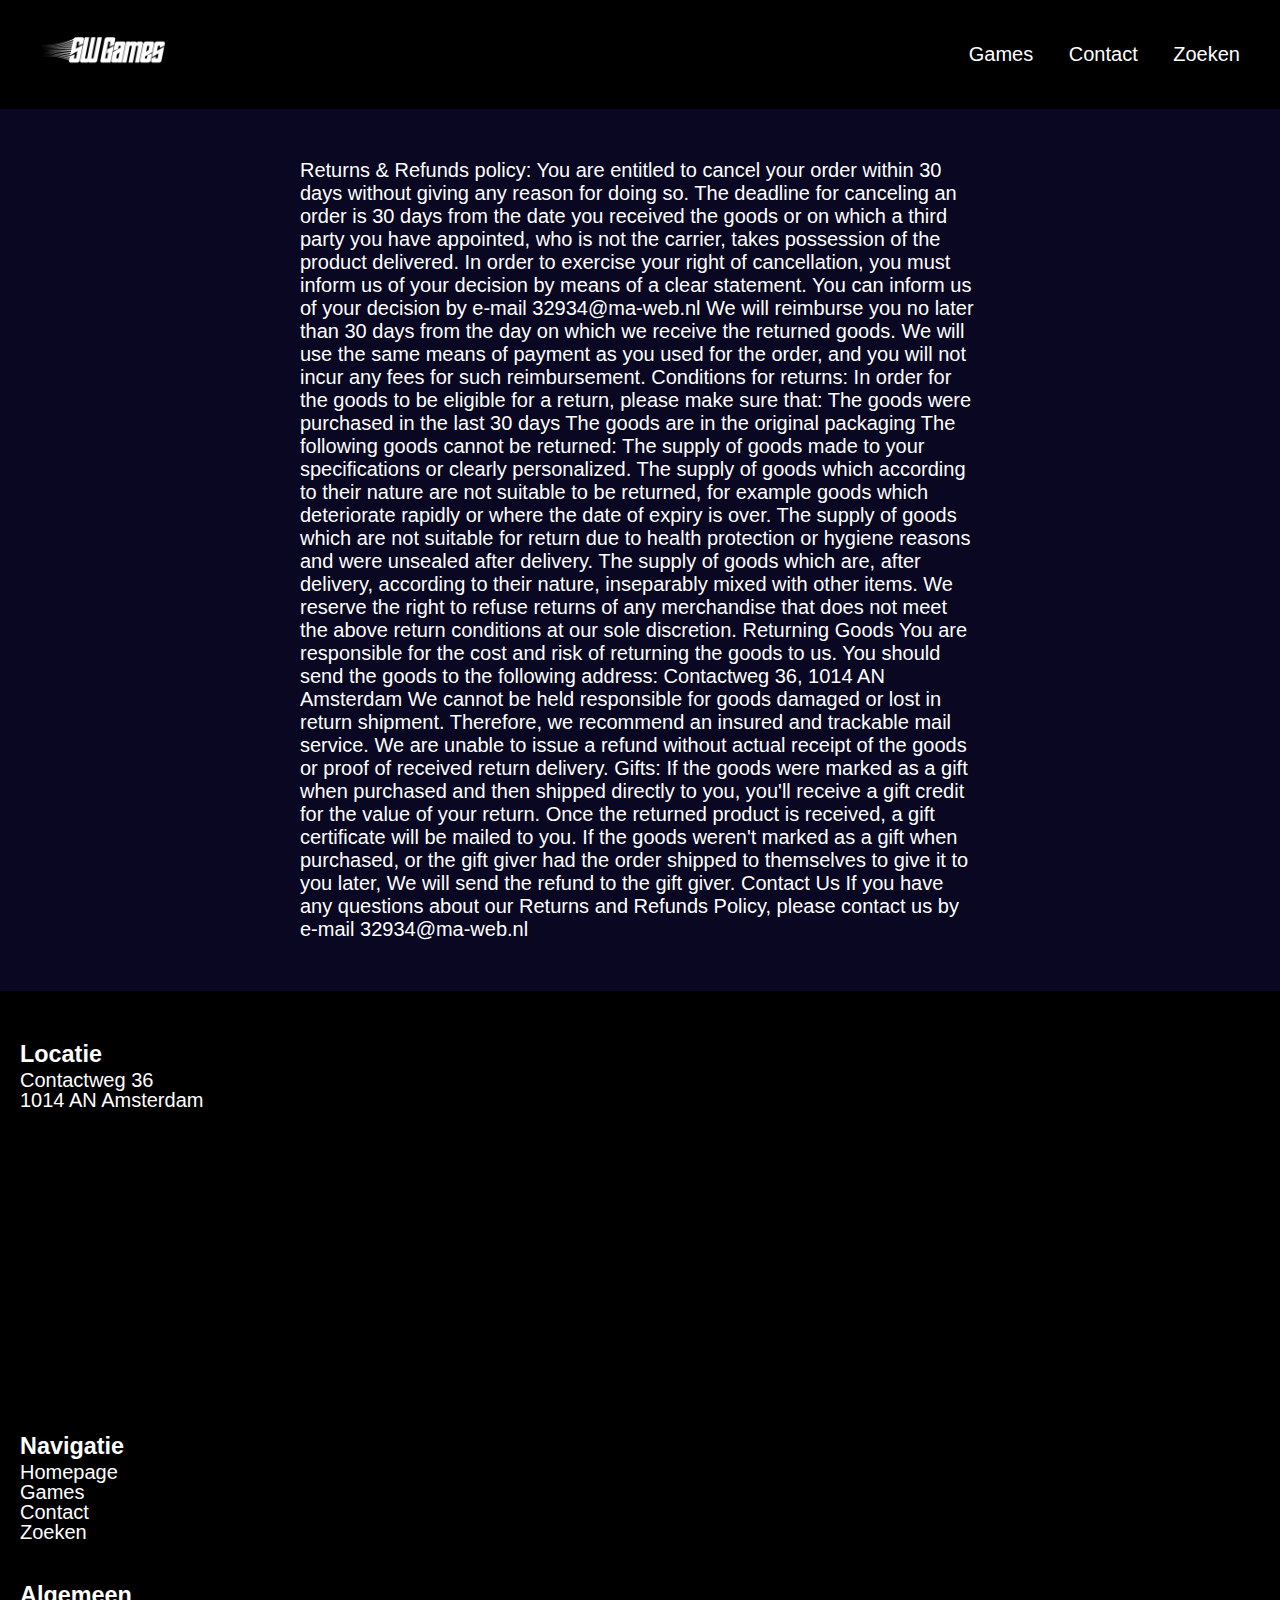
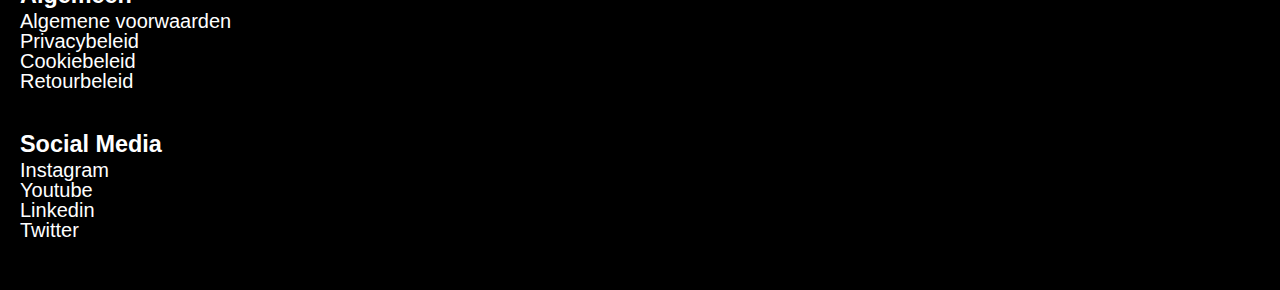
<file: retourbeleid.html>
<!DOCTYPE html>
<html lang="nl">

<head>
    <meta charset="UTF-8">
    <meta http-equiv="X-UA-Compatible" content="IE=edge">
    <meta name="viewport" content="width=device-width, initial-scale=1.0">
    <meta name="description" content="Op deze pagina vind u de retourbeleid van de webshop SW Games">
    <title>Retourbeleid</title>
    <script src="js/main.js" defer></script>
    <link rel="stylesheet" href="css/style.css">
</head>

<body>
    <header class="navigatiebar">
        <a href="index.php">
            <img src="img/LogoSWGames.webp" width="150" alt="Star Wars Games Logo">
        </a>
        <nav>
            <ul class="links">
                <li><a href="games.php#games">Games</a></li>
                <li><a href="contact.php#contact">Contact</a></li>
                <li><a href="zoeken.php">Zoeken</a></li>
            </ul>
        </nav>
    </header>
    <article class="voorwaarden">
        <p id="js--retourbeleid">
            Returns & Refunds policy: You are entitled to cancel your order within 30 days without giving any reason for doing so. The deadline for canceling an order is 30 days from the date you received the goods or on which a third party you have appointed, who is not the carrier, takes possession of the product delivered. In order to exercise your right of cancellation, you must inform us of your decision by means of a clear statement. You can inform us of your decision by e-mail 32934@ma-web.nl We will reimburse you no later than 30 days from the day on which we receive the returned goods. We will use the same means of payment as you used for the order, and you will not incur any fees for such reimbursement. Conditions for returns: In order for the goods to be eligible for a return, please make sure that: The goods were purchased in the last 30 days The goods are in the original packaging The following goods cannot be returned: The supply of goods made to your specifications or clearly personalized. The supply of goods which according to their nature are not suitable to be returned, for example goods which deteriorate rapidly or where the date of expiry is over. The supply of goods which are not suitable for return due to health protection or hygiene reasons and were unsealed after delivery. The supply of goods which are, after delivery, according to their nature, inseparably mixed with other items. We reserve the right to refuse returns of any merchandise that does not meet the above return conditions at our sole discretion. Returning Goods You are responsible for the cost and risk of returning the goods to us. You should send the goods to the following address: Contactweg 36, 1014 AN Amsterdam We cannot be held responsible for goods damaged or lost in return shipment. Therefore, we recommend an insured and trackable mail service. We are unable to issue a refund without actual receipt of the goods or proof of received return delivery. Gifts: If the goods were marked as a gift when purchased and then shipped directly to you, you'll receive a gift credit for the value of your return. Once the returned product is received, a gift certificate will be mailed to you. If the goods weren't marked as a gift when purchased, or the gift giver had the order shipped to themselves to give it to you later, We will send the refund to the gift giver. Contact Us If you have any questions about our Returns and Refunds Policy, please contact us by e-mail 32934@ma-web.nl
            Let op! Deze text is niet opgehaald door JSON, Gebruik liveserver Aub.
        </p>
    </article>
    <footer>
        <div class="container">
            <div class="footer__section">
                <h3>Locatie</h3>
                <ul>
                    <li>Contactweg 36</li>
                    <li>1014 AN Amsterdam</li>
                    <li><iframe src="https://www.google.com/maps/embed?pb=!1m14!1m8!1m3!1d9739.458184559553!2d4.8560905!3d52.3910058!3m2!1i1024!2i768!4f13.1!3m3!1m2!1s0x0%3A0x5dffd675d740eddb!2sMediacollege%20Amsterdam!5e0!3m2!1snl!2snl!4v1652688761811!5m2!1snl!2snl" width="350" height="280" style="border:0;" allowfullscreen="" loading="lazy" referrerpolicy="no-referrer-when-downgrade"></iframe></li>
                </ul> 
            </div>
            <div class="footer__section">
                <h3>Navigatie</h3>
                <ul>
                    <li><a href="index.php">Homepage</a></li>
                    <li><a href="games.php#games">Games</a></li>
                    <li><a href="contact.php">Contact</a></li>
                    <li><a href="zoeken.php">Zoeken</a></li>
                </ul>
            </div>
            <div class="footer__section">
                <h3>Algemeen</h3>
                <ul>
                    <li>
                        <a href="algemene_voorwaarden.html">Algemene voorwaarden</a>
                    </li>
                    <li>
                        <a href="privacybeleid.html">Privacybeleid</a>
                    </li>
                    <li>
                        <a href="cookiebeleid.html">Cookiebeleid</a>
                    </li>
                    <li>
                        <a href="retourbeleid.html">Retourbeleid</a>
                    </li>
                </ul>
            </div>
            <div class="footer__section">
            <h3>Social Media</h3>
                <ul>
                    <li>
                        <a href="https://www.instagram.com/sniperr2d2/">Instagram</a>
                    </li>
                    <li>
                        <a href="https://www.youtube.com/channel/UCPv0jO_YixtmUQQsotMKGKw/videos">Youtube</a>
                    </li>
                    <li>
                        <a href="https://www.linkedin.com/in/nick-van-der-tol-3465b0220/">Linkedin</a>
                    </li>
                    <li>
                        <a href="https://twitter.com/SniperR2D2">Twitter</a>
                    </li>
                </ul>
            </div>
        </div>
    </footer>
</body>

</html>
</file>
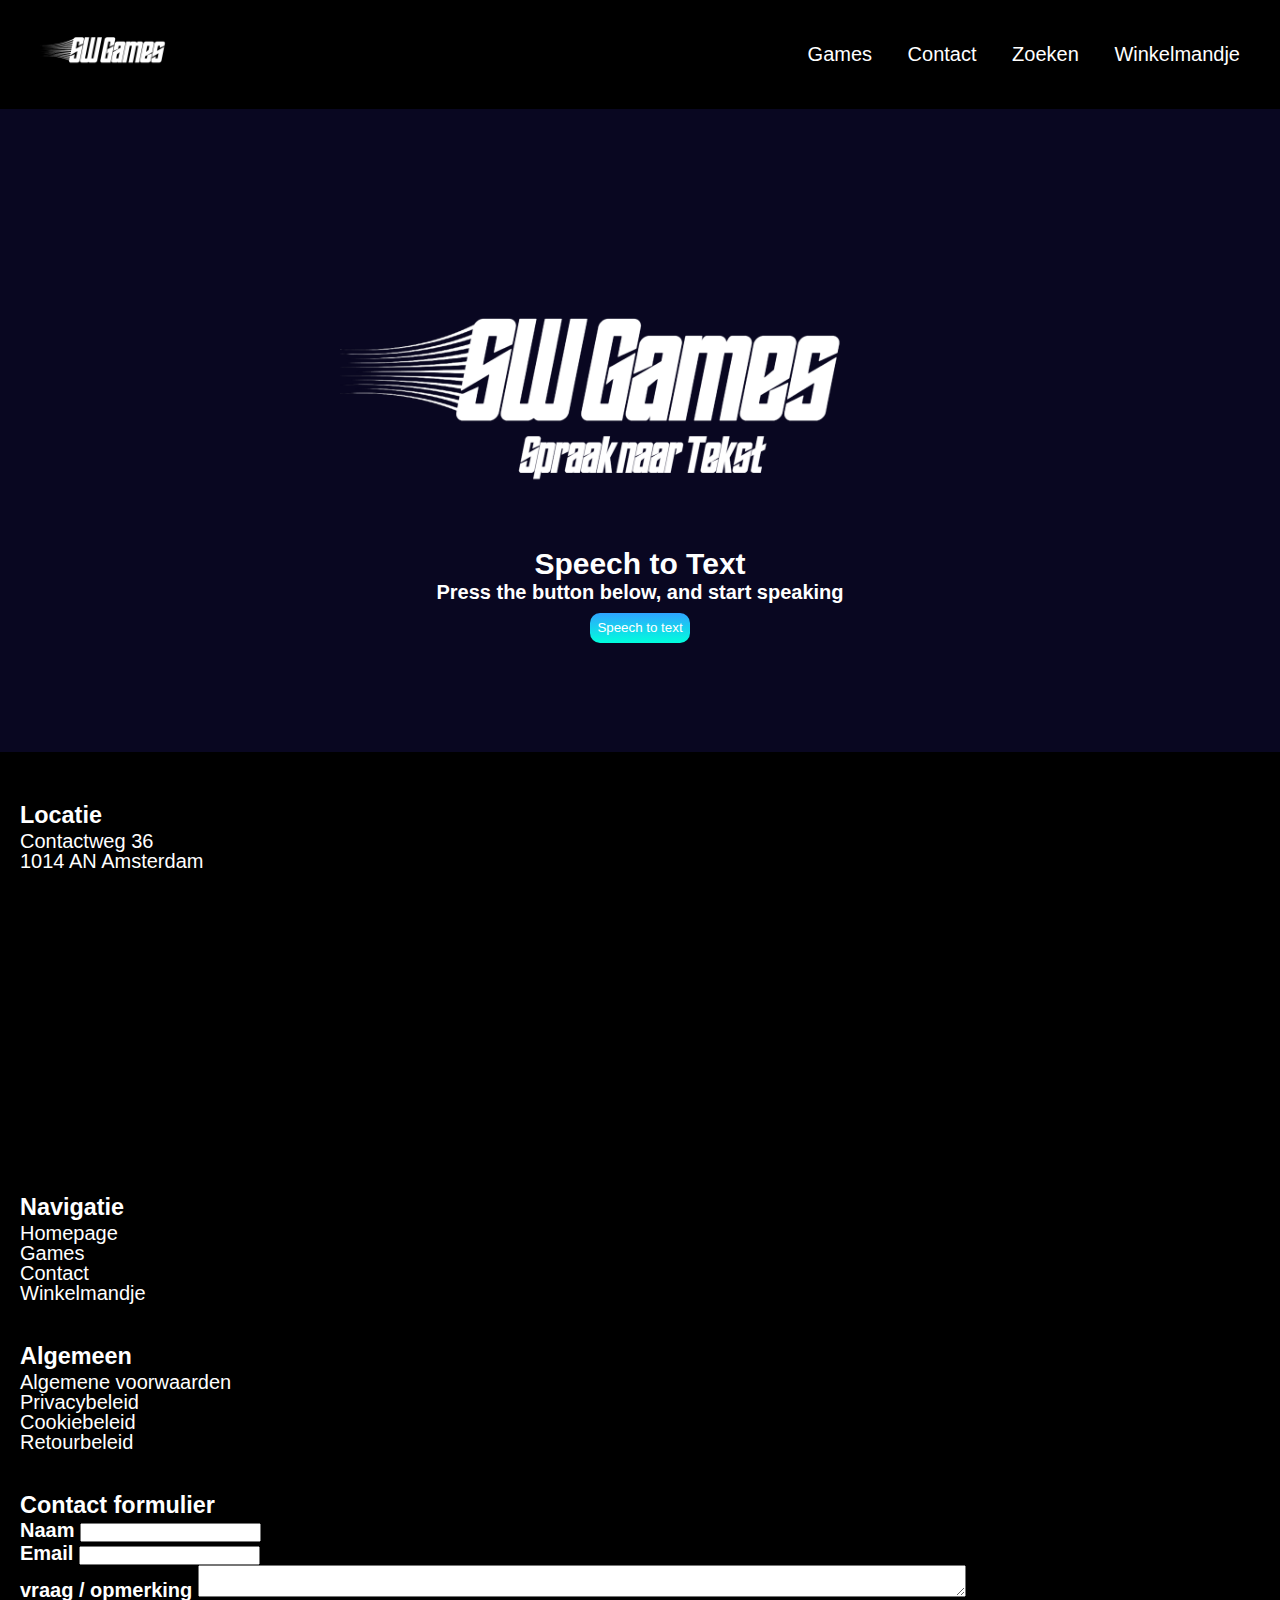
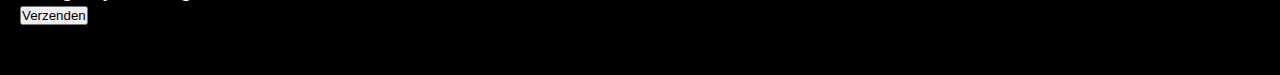
<file: zoeken.html>
<!DOCTYPE html>
<html lang="nl">

<head>
    <meta charset="UTF-8">
    <meta http-equiv="X-UA-Compatible" content="IE=edge">
    <meta name="viewport" content="width=device-width, initial-scale=1.0">
    <title>Zoeken</title>
    <link rel="stylesheet" href="css/style.css">
    <script src="js/main.js" defer></script>
</head>

<body>
    <header class="navigatiebar">
        <a href="index.php">
            <img src="img/LogoSWGames.webp" width="150" alt="Star Wars Games Logo">
        </a>
        <nav>
            <ul class="links">
                <li><a href="games.php">Games</a></li>
                <li><a href="contact.php">Contact</a></li>
                <li><a href="zoeken.html">Zoeken</a></li>
                <li><a href="winkelmandje.html">Winkelmandje</a></li>
            </ul>
        </nav>
    </header>

    <main>
        <div class="spraakContainer">
            <img src="img/zoeken.webp" width="600rem" alt="Star Wars Games Logo">
            <h2>Speech to Text</h2>
            <h4 id="message">Press the button below, and start speaking</h4>
            <button class="spraakButton" onclick="startRecognition()">Speech to text</button>
            <div id="result" class="hide"></div>
            <div><img id="image1" class="hide"></div>
        </div>
    </main>
    
    <footer>
        <div class="container">
            <div class="footer__section">
                <h3>Locatie</h3>
                <ul>
                    <li>Contactweg 36</li>
                    <li>1014 AN Amsterdam</li>
                    <li><iframe src="https://www.google.com/maps/embed?pb=!1m14!1m8!1m3!1d9739.458184559553!2d4.8560905!3d52.3910058!3m2!1i1024!2i768!4f13.1!3m3!1m2!1s0x0%3A0x5dffd675d740eddb!2sMediacollege%20Amsterdam!5e0!3m2!1snl!2snl!4v1652688761811!5m2!1snl!2snl" width="350" height="280" style="border:0;" allowfullscreen="" loading="lazy" referrerpolicy="no-referrer-when-downgrade"></iframe></li>
                </ul>
            </div>
            <div class="footer__section">
                <h3>Navigatie</h3>
                <ul>
                    <li><a href="index.php">Homepage</a></li>
                    <li><a href="games.php">Games</a></li>
                    <li><a href="contact.php">Contact</a></li>
                    <li><a href="winkelmandje.html">Winkelmandje</a></li>
                </ul>
            </div>
            <div class="footer__section">
                <h3>Algemeen</h3>
                <ul>
                    <li>
                        <a href="algemene_voorwaarden.html">Algemene voorwaarden</a>
                    </li>
                    <li>
                        <a href="privacybeleid.html">Privacybeleid</a>
                    </li>
                    <li>
                        <a href="cookiebeleid.html">Cookiebeleid</a>
                    </li>
                    <li>
                        <a href="retourbeleid.html">Retourbeleid</a>
                    </li>
                </ul>
            </div>
            <div class="footer__section">
                <h3>Contact formulier</h3>
                <form class="footer__form">
                    <div>
                        <label for="naam">Naam</label>
                        <input id="naam" type="text">
                    </div>
                    <div>
                        <label for="email">Email</label>
                        <input id="email" type="email">
                    </div>
                    <div>
                        <label for="vraag">vraag / opmerking</label>
                        <textarea id="vraag" class="bigText"></textarea>
                    </div>
                    <input class="submit" type="submit" value="Verzenden">
                </form>
            </div>
        </div>
    </footer>
</body>

</html>
</file>
<file: css/style.css>
*{
    padding:0;
    margin:0;
    box-sizing: border-box;
}

html{
    scroll-behavior: smooth;
    font-size: 62.5%; /* 1rem = 10px */
}


.navigatiebar{
    display: flex;
    align-items: center;
    padding: 1rem;
    background-color: black;
}

header > a{
    padding-left: 3rem;
}

nav{
    padding-right: 3rem;
    flex: 1;
    text-align: right;
    
}

.link{ /* link voor Star Wars Scrollende tekst */
    color: blue;
    text-decoration:underline
}

.links{
    display: inline-block;
    list-style-type: none;
}

.links > li{
    display: inline-block;
    margin-right: 3rem;
    
}

a{
    color: white;
    text-decoration: none;
    
}

a:hover{
    color: lightblue;
}

p{
    color: white;
}

/* Header */

.row{
    display: flex;
    align-items: center;
    flex-wrap: wrap;
    justify-content: space-around;
    
}

.col-2{
    flex-basis: 50%;
    min-width: 30rem;
}

.col-2 > img{
    max-width: 100%;

}

.image1 {
    position: relative;
    max-width: 100%;
}
.image2 {
    position: absolute;
    top: 30rem;
    left: 10rem;
    width: 50rem;
}

.afbeelding{
    max-width: 110rem;
    margin: auto;
    padding-left: 1.5rem;
    padding-right: 1.5rem;
}

body{
    color: white;
    font-size: 2rem;
    background: #090721;
    font-family: sans-serif
}


/*Trending games */

.game, .contact{
    padding: 5rem;
}

.gametitel{
    color: white;
    font-weight: 40rem;
    margin-bottom: 4rem;
}

.gamelijst, .contactlijst{
    list-style: none;
    display: flex;
    gap: 4rem;
    flex-wrap: wrap;
}

.gamelijstitem, .gamelijstslider, .contactlijstitem{
    width: 30rem;
    height: 50rem;
    flex-shrink: 1;
    flex-grow: 1;
}


.gamelijstitem > a > img{
    width: 100%;
    height: 100%;
    object-fit: cover;
}

/* ------------gamepaginas------------ */
.gamelijstitem > img{
    width: 100%;
    height: 100%;
    object-fit:scale-down
}

.block{
    width: 30rem;
    flex-shrink: 1;
    flex-grow: 1;
}

.block > h3{
    padding-top: 2rem;
}

.block > p{
    padding-top: 0.5rem;
    padding-bottom: 2rem;
}


span{ /* prijs */
    padding-right: 3rem;
}

/* ------------Button style voor kopen------------ */
.glow-on-hover {
    width: 15rem;
    height: 4.5rem;
    border: none;
    outline: none;
    color: #fff;
    background: #111;
    cursor: pointer;
    position: relative;
    z-index: 0;
    border-radius: 1rem;
}

.glow-on-hover:before {
    content: '';
    background: linear-gradient(45deg, #ff0000, #ff7300, #fffb00, #48ff00, #00ffd5, #002bff, #7a00ff, #ff00c8, #ff0000);
    position: absolute;
    top: -0.2rem;
    left:-0.2rem;
    background-size: 400%;
    z-index: -1;
    filter: blur(0.5rem);
    width: calc(100% + 0.4rem);
    height: calc(100% + 0.4rem);
    animation: glowing 20s linear infinite;
    opacity: 0;
    transition: opacity .3s ease-in-out;
    border-radius: 1rem;
    
}

.glow-on-hover:active {
    color: #000
}

.glow-on-hover:active:after {
    background: transparent;
}

.glow-on-hover:hover:before {
    opacity: 1;
}

.glow-on-hover:after {
    z-index: -1;
    content: '';
    position: absolute;
    width: 100%;
    height: 100%;
    background: linear-gradient(#2Fa4FF,#00FFDD);
    left: 0;
    top: 0;
    border-radius: 1rem;
}


/* Zoekpagina */

.spraakContainer ,.bedanktContainer{
    padding: 10rem;
    display: grid;
    place-items: center;
    text-align: center;
    font-family: sans-serif;
}
.bedanktContainer > img{
    width: 70rem;
}
.hide{
    display: none;
}
#result{
    margin-top: 2em;
    background: #EF476F;
    border-radius: 1rem;
    padding: 2rem;
    color: #fff;
}
.spraakButton{
    padding: 0.75rem;
    margin-top: 0.9rem;
    margin-bottom: 0.9rem;
    border-radius: 1rem;
    background: linear-gradient(#2Fa4FF,#00FFDD);
    color: #fff;
    border: none;
    cursor: pointer;
    outline: inherit;
}



@keyframes glowing {
    0% { background-position: 0 0; }
    50% { background-position: 400% 0; }
    100% { background-position: 0 0; }
}




/* Filter */

.inputs{
    padding-left: 5rem;
    display: flex;
    align-items: center;
    justify-content: flex-start;
    gap: 4rem;
    width: 100%;
    margin-bottom: 4rem;
    flex-wrap: wrap;
}

.inputs > div{
    display: flex;
    align-items: center;
    width: 40rem;
}

.filter{
    width: 5rem;
    height: 5rem;
    margin-right: 2rem;
    -webkit-appearance: none;
    appearance: none;
    background: #eee;
    border-radius: 0.5rem;
    box-shadow: inset 0 0 0.5rem 0 rgba(0, 0, 0, 0.2);
}

.label{
    cursor: pointer;
}

.filter:hover{
    cursor: pointer;
}

.filter:checked{
    background: linear-gradient(#2Fa4FF,#00FFDD);
}




/* ------------Hover effect voor afbeeldingen------------ */
.product{
    border-radius: 0.5rem;
    transition: 0.2s transform;
}

.product:hover{
    transform: scale(1.05);
}

/* ------------betaalmogelijkheden------------ */
.betaal{
    padding-top: 4rem;
    padding-bottom: 4rem;
    display: block;
    margin-left: auto;
    margin-right: auto;
    width: 90%;
}

/* ------------Gamepagina Slideshow------------ */

/* Slideshow container */
.slideshow-container {
  max-width: 100rem;
  position: relative;
  margin: auto;
}

.mySlides {
  display: none;
}

.prev, .next {
  cursor: pointer;
  position: absolute;
  top: 50%;
  width: auto;
  margin-top: -2.2rem;
  padding: 1.6rem;
  color: white;
  font-weight: bold;
  font-size: 1.8rem;
  transition: 0.6s ease;
  border-radius: 0 0.3rem 0.3rem 0;
  user-select: none;
}

.next {
  right: 0;
  border-radius: 0.3rem 0 0 0.3rem;
}

.prev:hover, .next:hover {
  background-color: rgba(0,0,0,0.8);
}

.numbertext {
  color: #f2f2f2;
  font-size: 1.2rem;
  padding: 0.8rem 1.2rem;
  position: absolute;
  top: 0;
}


.fade {
  animation-name: fade;
  animation-duration: 1.5s;
}

/* ------------reviews------------- */

.section--third{
    background: #090721;
    display: flex;
    height: auto;
    padding: 4rem;
    align-items: center;
}

.arrow{
    width: 10%;
    color: white;
    background: #090721;
    font-size: 300%;
    outline: none;
    border: none;
    display: flex;
    justify-content: center;
    align-items: center;
}

.arrow:hover{
    cursor: pointer;
}

.reviews{
    display: flex;
    justify-content: center;
    align-items: center;
    height: 100%;
    gap: 2rem;
    width: 80%;
    flex-wrap: wrap;
}

.review{
    width: 30rem;
    min-height: 20rem;
    background: darkred;
    list-style: none;
    padding: 4rem;
    border-radius: 0.5rem;
    background: black;
    box-shadow: 0 1rem 1rem 0 rgba(0, 0, 0, 0.5), 
    inset 0 -1rem 1rem -1rem rgba(0, 0, 0, 0.1);
    position: relative;
    animation-name: fadeIn;
    animation-duration: 0.8s;
}

.review:nth-of-type(4), .review:nth-of-type(5), .review:nth-of-type(6){
    display: none;
}
.quote{
    font-size: 500%;
    position: absolute;
    top: 0;
    left: 50%;
    transform: translate(-50%);
    line-height: 0.5;
}

.stars{
    color: gold;
}


.review p{
    font-size: 65%;
    font-style: italic;
    padding-bottom: 2rem;
    border-bottom: 0.5rem solid rgba(0, 0, 0, 0.2);
}



/* ------------footer------------ */
footer {
    background-color: black;
    padding: 3rem 0;
    color: white;
  }
  
  footer .container {
    display: flex;
    flex-direction: row;
    justify-content: space-between;
  }
  
  .footer__section {
    padding: 2rem;
  }
  
  .footer__section div {
    font-weight: bold;
  }
  
  .footer__section ul {
    padding: 0;
    list-style: none;
    margin-top: 0.2rem;
  }
  
  .footer__section ul li {
    line-height: 2rem;
    color: white;
  }
  
  .footer__section ul li a {
    color: white;
    text-decoration: none;
    
  }
  .footer__section ul li a:hover {
    color: lightblue;
  }

  .footer__section > ul iframe{
      padding-top: 1rem;
  }
/* ------------footer------------ */
footer {
    background-color: black;
    padding: 3rem 0;
    color: white;
  }
  
  footer .container {
    display: flex;
    flex-direction: row;
    justify-content: space-between;
  }
  
  .footer__section {
    padding: 2rem;
  }
  
  .footer__section div {
    font-weight: bold;
  }
  
  .footer__section ul {
    padding: 0;
    list-style: none;
    margin-top: 0.2rem;
  }
  
  .footer__section ul li {
    line-height: 2rem;
    color: white;
  }
  
  .footer__section ul li a {
    color: white;
    text-decoration: none;
    
  }
  .footer__section ul li a:hover {
    color: lightblue;
  }

  .footer__section > ul iframe{
      padding-top: 1rem;
  }

/* ------------contactform------------ */


.form__field {
    display: flex;
    flex-direction: column;
    margin-bottom: 2rem;
}

.form__field > div{
    display: flex;
    flex-direction: column;
    gap: 0.3rem;
}

.form__field label {
    display: block;
    margin-bottom: 0.5rem;
    font-weight: bold;
}

.form__field input{
    display: block;
    width: 40ch;
    padding: 1rem 2rem;
    background: #EEEEEE;
    border-radius: 1rem;
    
}
.form__field textarea {
    background: #EEEEEE;
    height: 25ch;
    width: 60ch;
    padding: 1rem 2rem;
    border-radius: 1.5rem;
}

.form__button {
    width: 40ch;
    height: 4rem;
    background: linear-gradient(#2Fa4FF,#00FFDD);
    color: white;
    border-radius: 1rem;
    cursor: pointer;
}

.contactlijstitem > img{
    width: 100%;
    height: 70%;
    object-fit:scale-down
}

.form-error{
    color: white;
    font-weight: bold;
    font-size: 1.5rem;
    padding: 0.5rem 1rem;
}


/* algemene voorwaarden */

.voorwaarden{
    display: flex;
    justify-content: center;
    align-items: center;
    padding-left: 30rem;
    padding-right: 30rem;
    padding-top: 5rem;
    padding-bottom: 5rem;
}


/* Reviews Keyframes en @media screen */
@keyframes FadeIn{
    from{
        opacity: 0;
        filter: blur(1rem);
    }
    to{
        opacity: 1;
        filter: blur(0);
    }
}

@keyframes fade {
    from {opacity: .4}
    to {opacity: 1}
}

@media screen and (max-width: 50rem){  /* 500px */
    .arrow{
        display: none;
    }
    .reviews{
        width:100%;
    }
    .contactimg{
        display: none;
    }
    .contactlijstitem{
        display: none;
    }
    .bedanktContainer{
        padding: 5rem;
    }
}


@media screen and (max-width: 95.5rem) { /* 1528px */
    .image2{
        width: 40rem;
        top: 35rem;
        left: 5rem;
    }
    .gamelijstslider{
        height: 30rem;
    }
    footer .container {
        flex-direction: column;
    }
    textarea{
        width: 60vw;
    }
    nav{
        padding-right: 0rem;
    }
}

@media screen and (max-width: 74rem) { /* 740px */
    header {
        flex-direction: column;
    }
    .links{
        padding: 2rem;
    }
    .image2{
        width: 28rem;
        top: 30rem;
        left: 5rem;
    }
    .gamelijstslider{
        height: auto;
    }
    .inputs{
        padding-top: 5rem;
    }
    .spraakContainer{
        padding: 5rem;
    }
    .spraakContainer > img{
        width: 30rem;
    }
    .form__field textarea{
        width: 40ch
    }
    .form__button, .spraakButton {
        height: 5rem;
    }
    .bedanktContainer > img{
        width: 30rem;
    }
    .gametitel{
        display: none;
    }
    .voorwaarden{
        padding: 5rem;
    }
}
</file>
